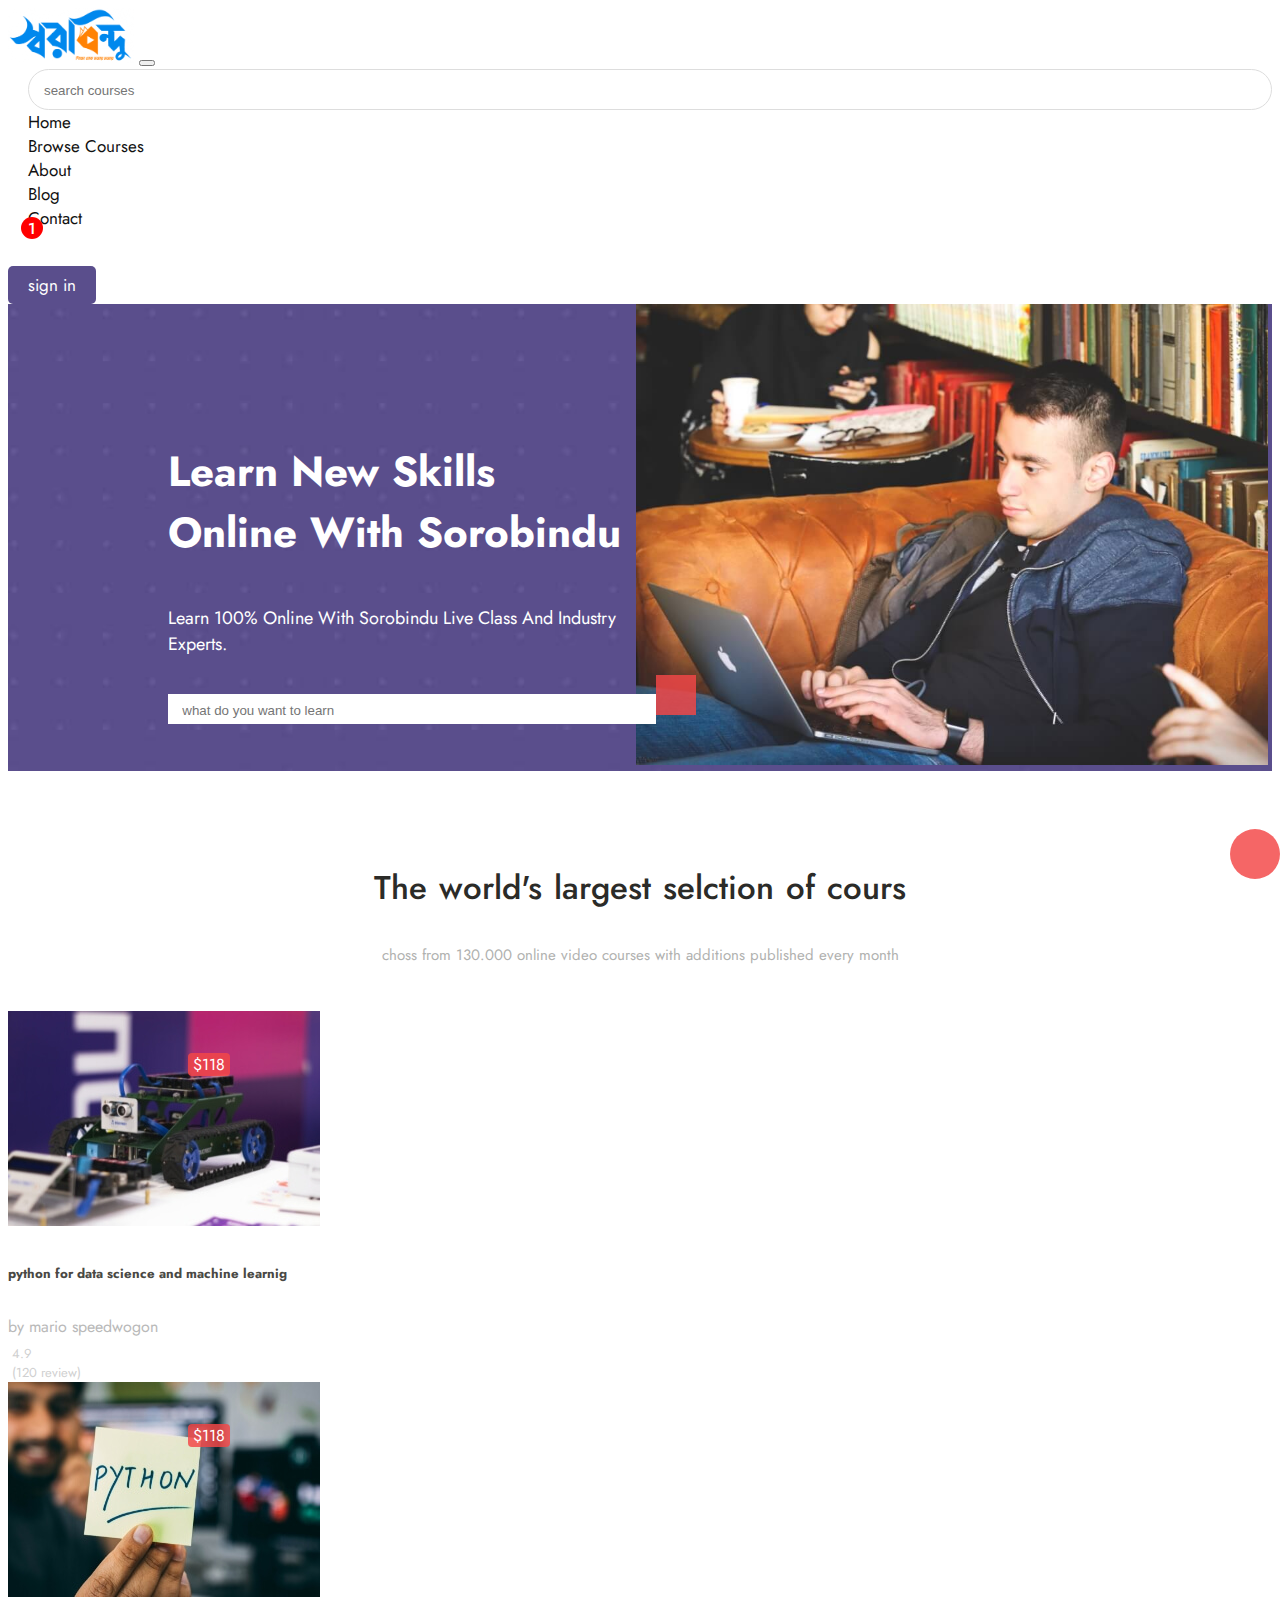
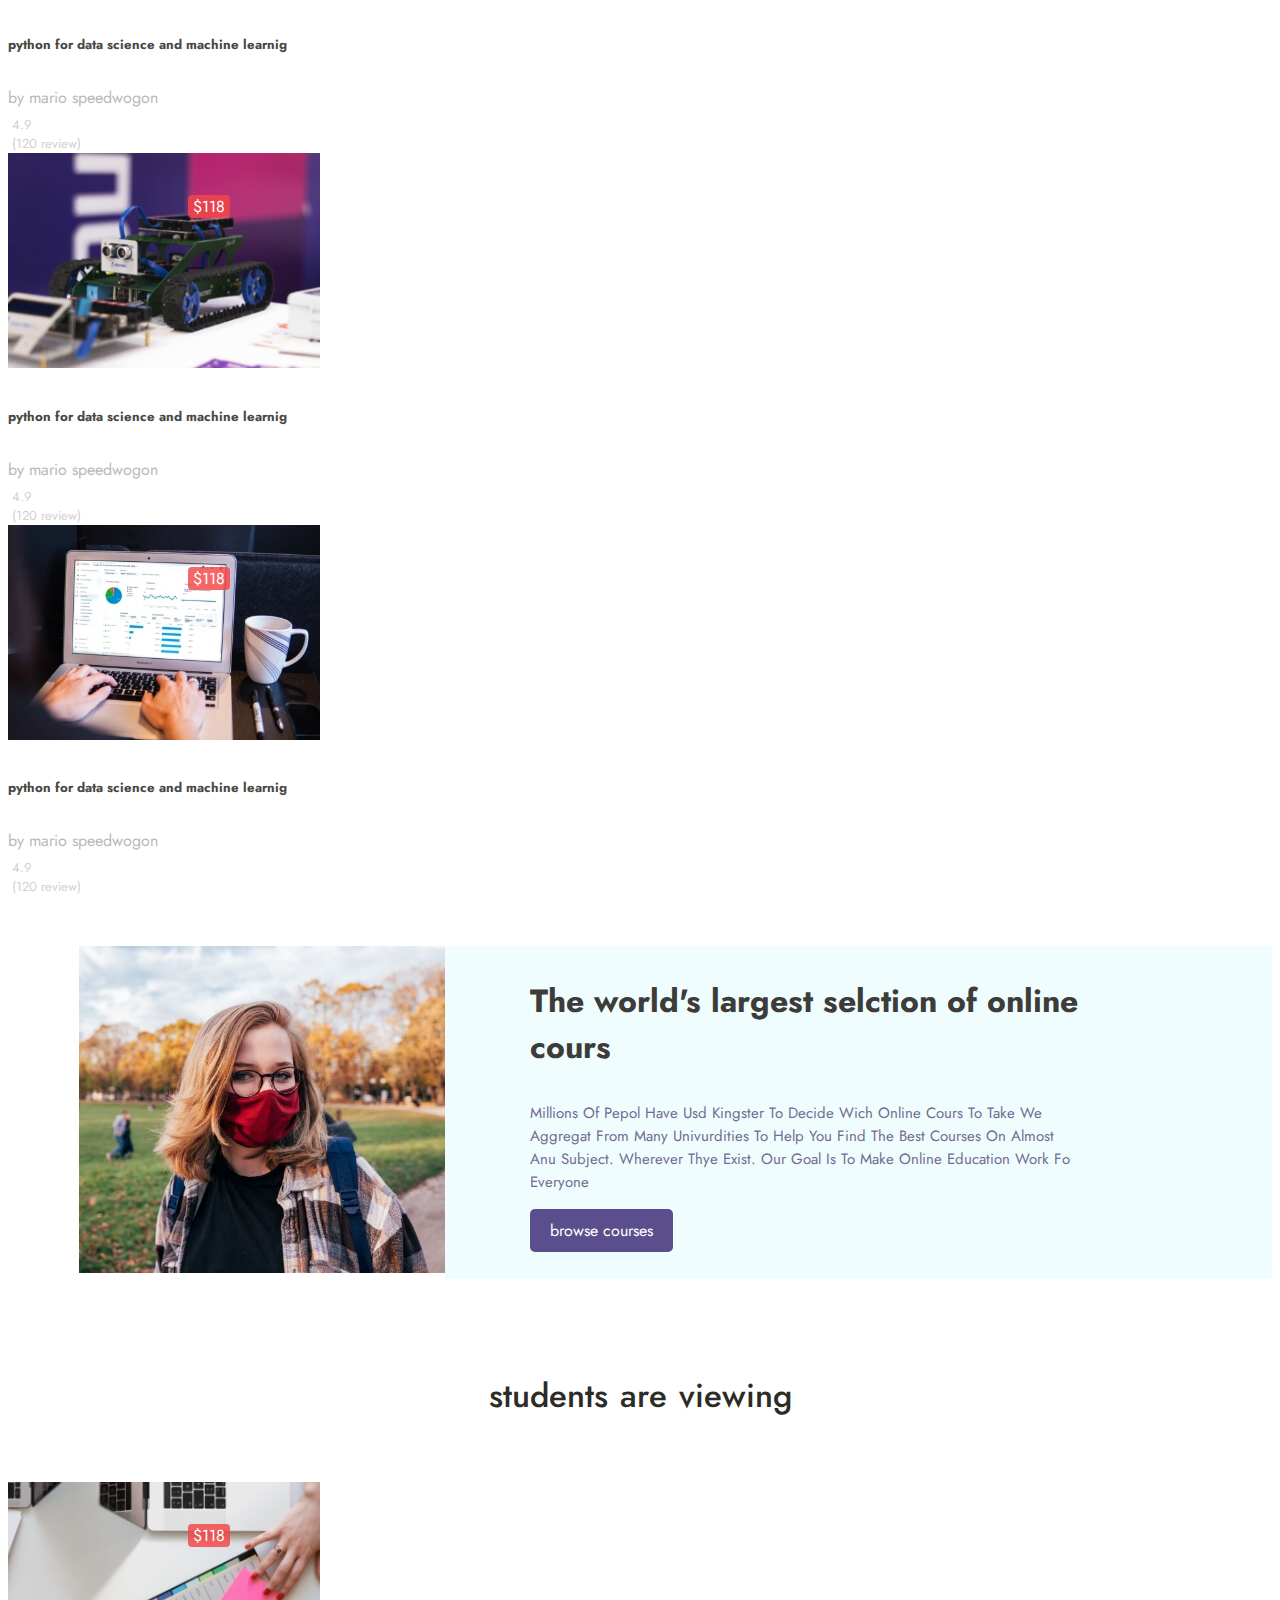
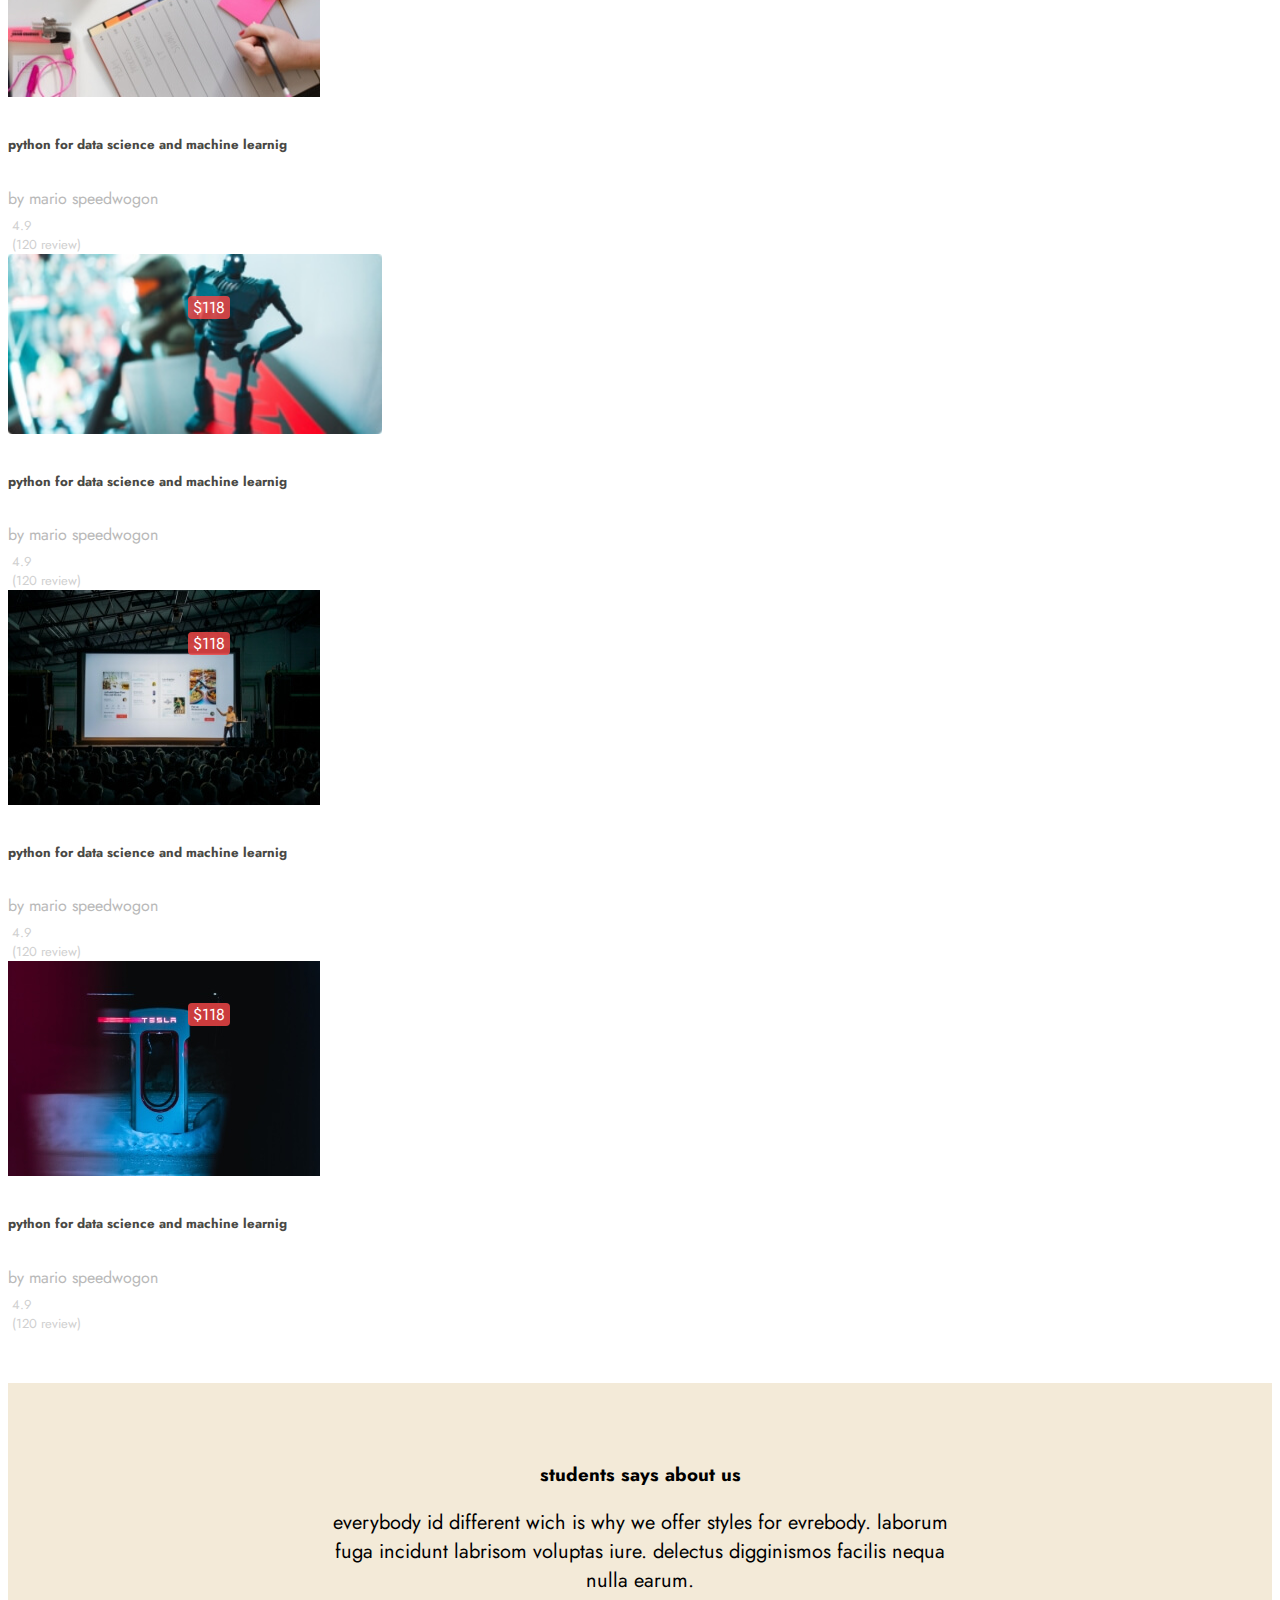
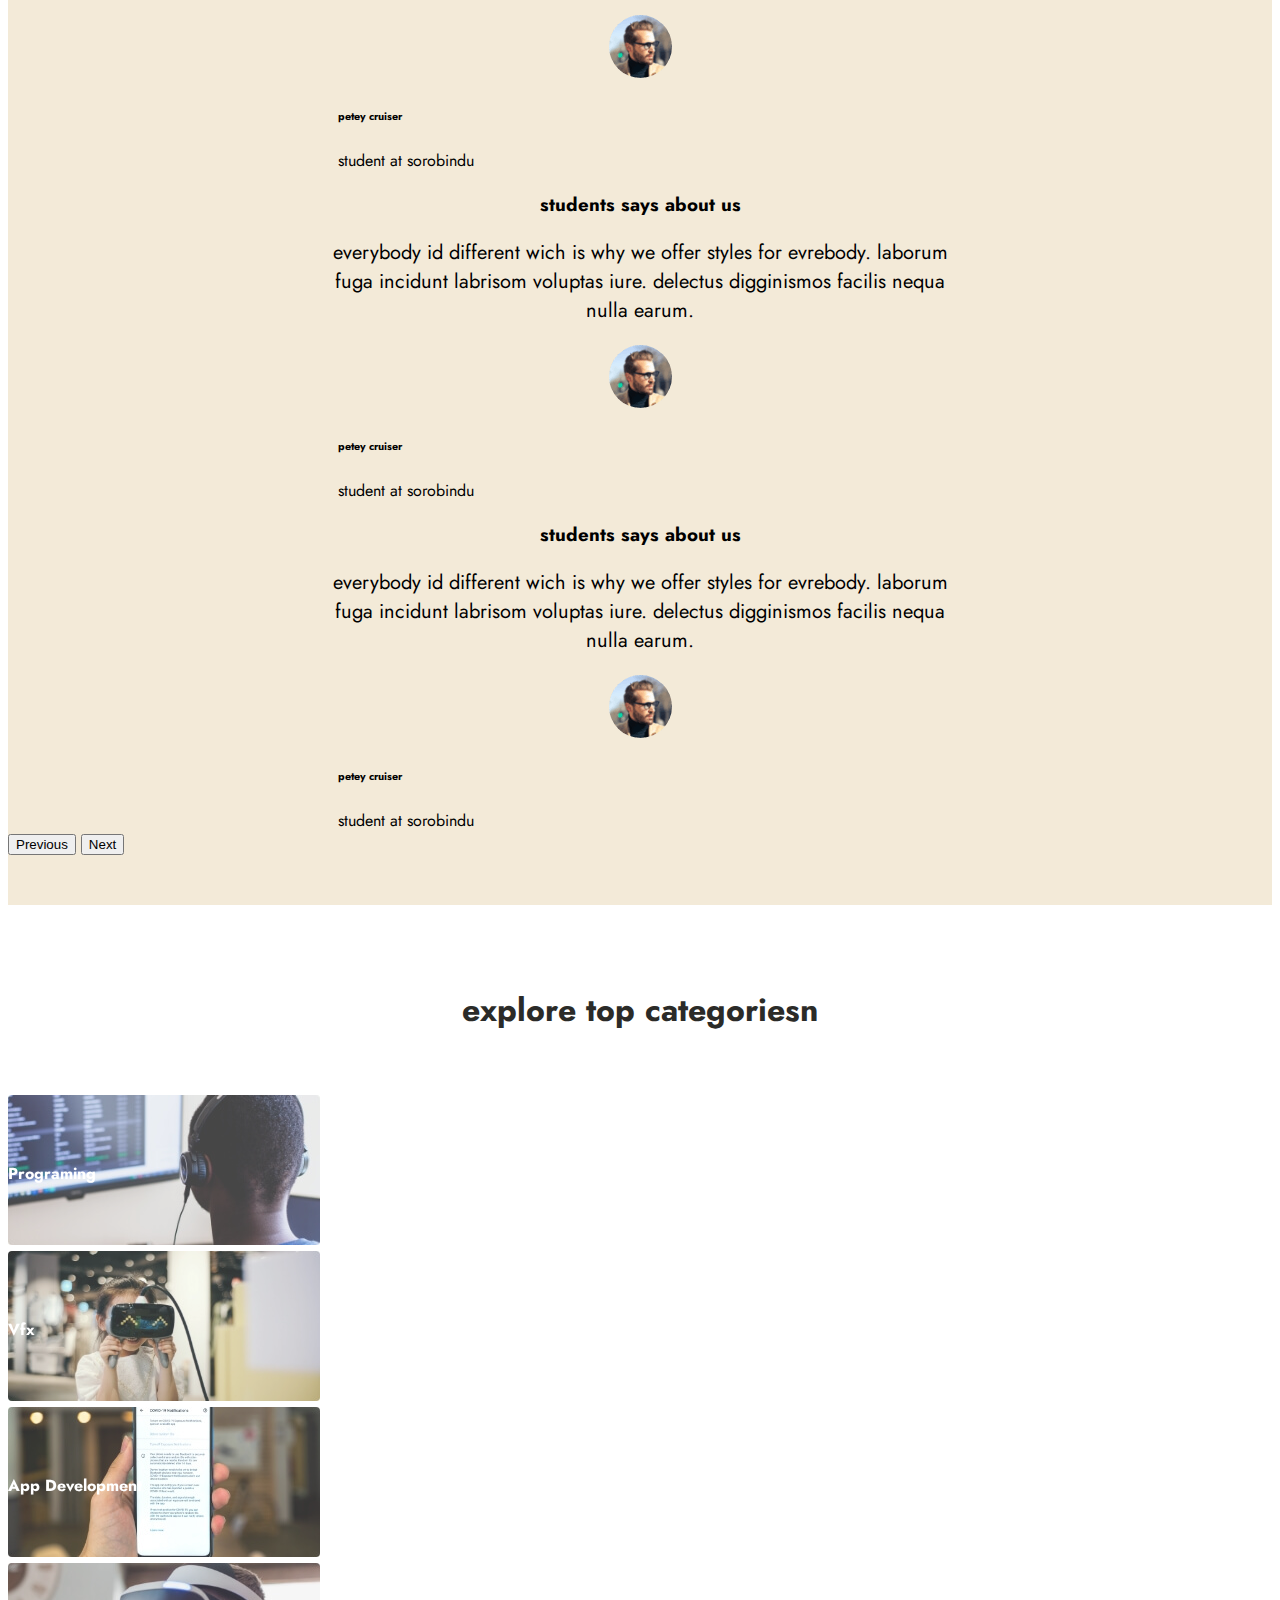
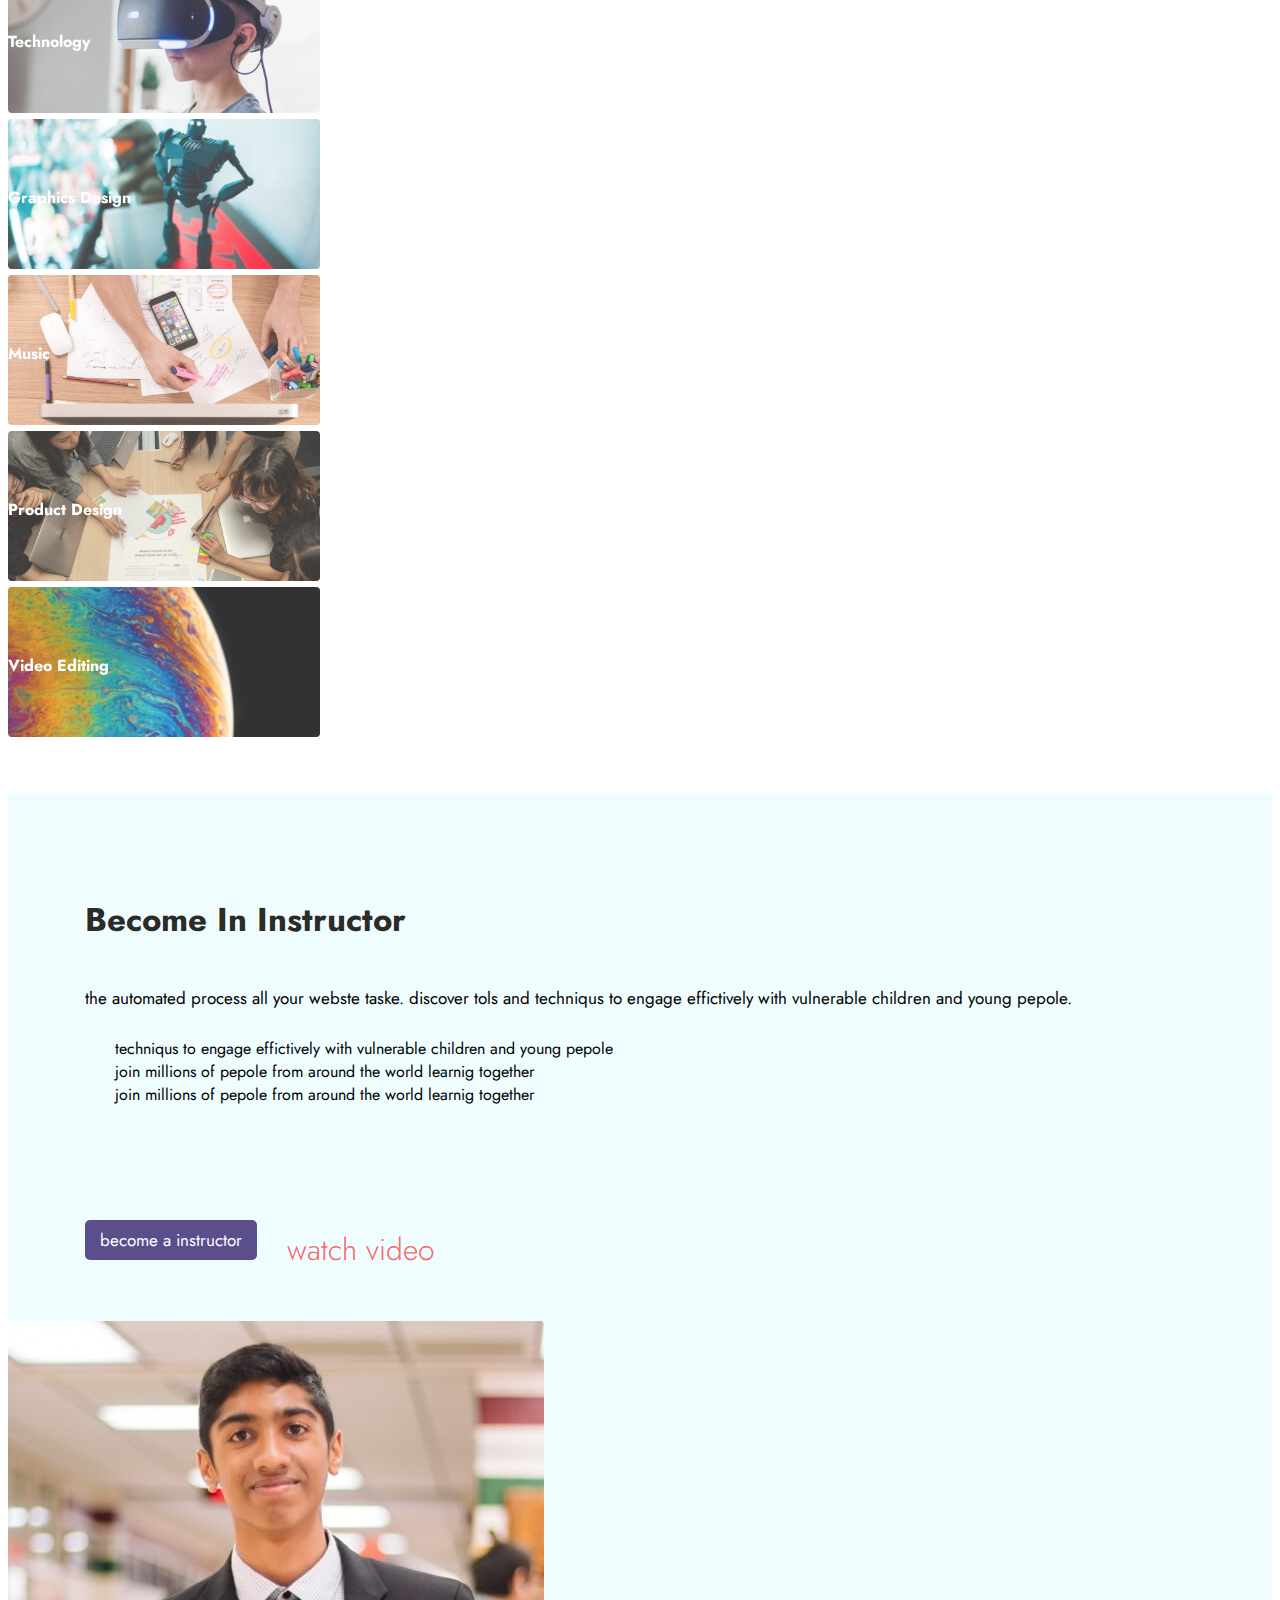
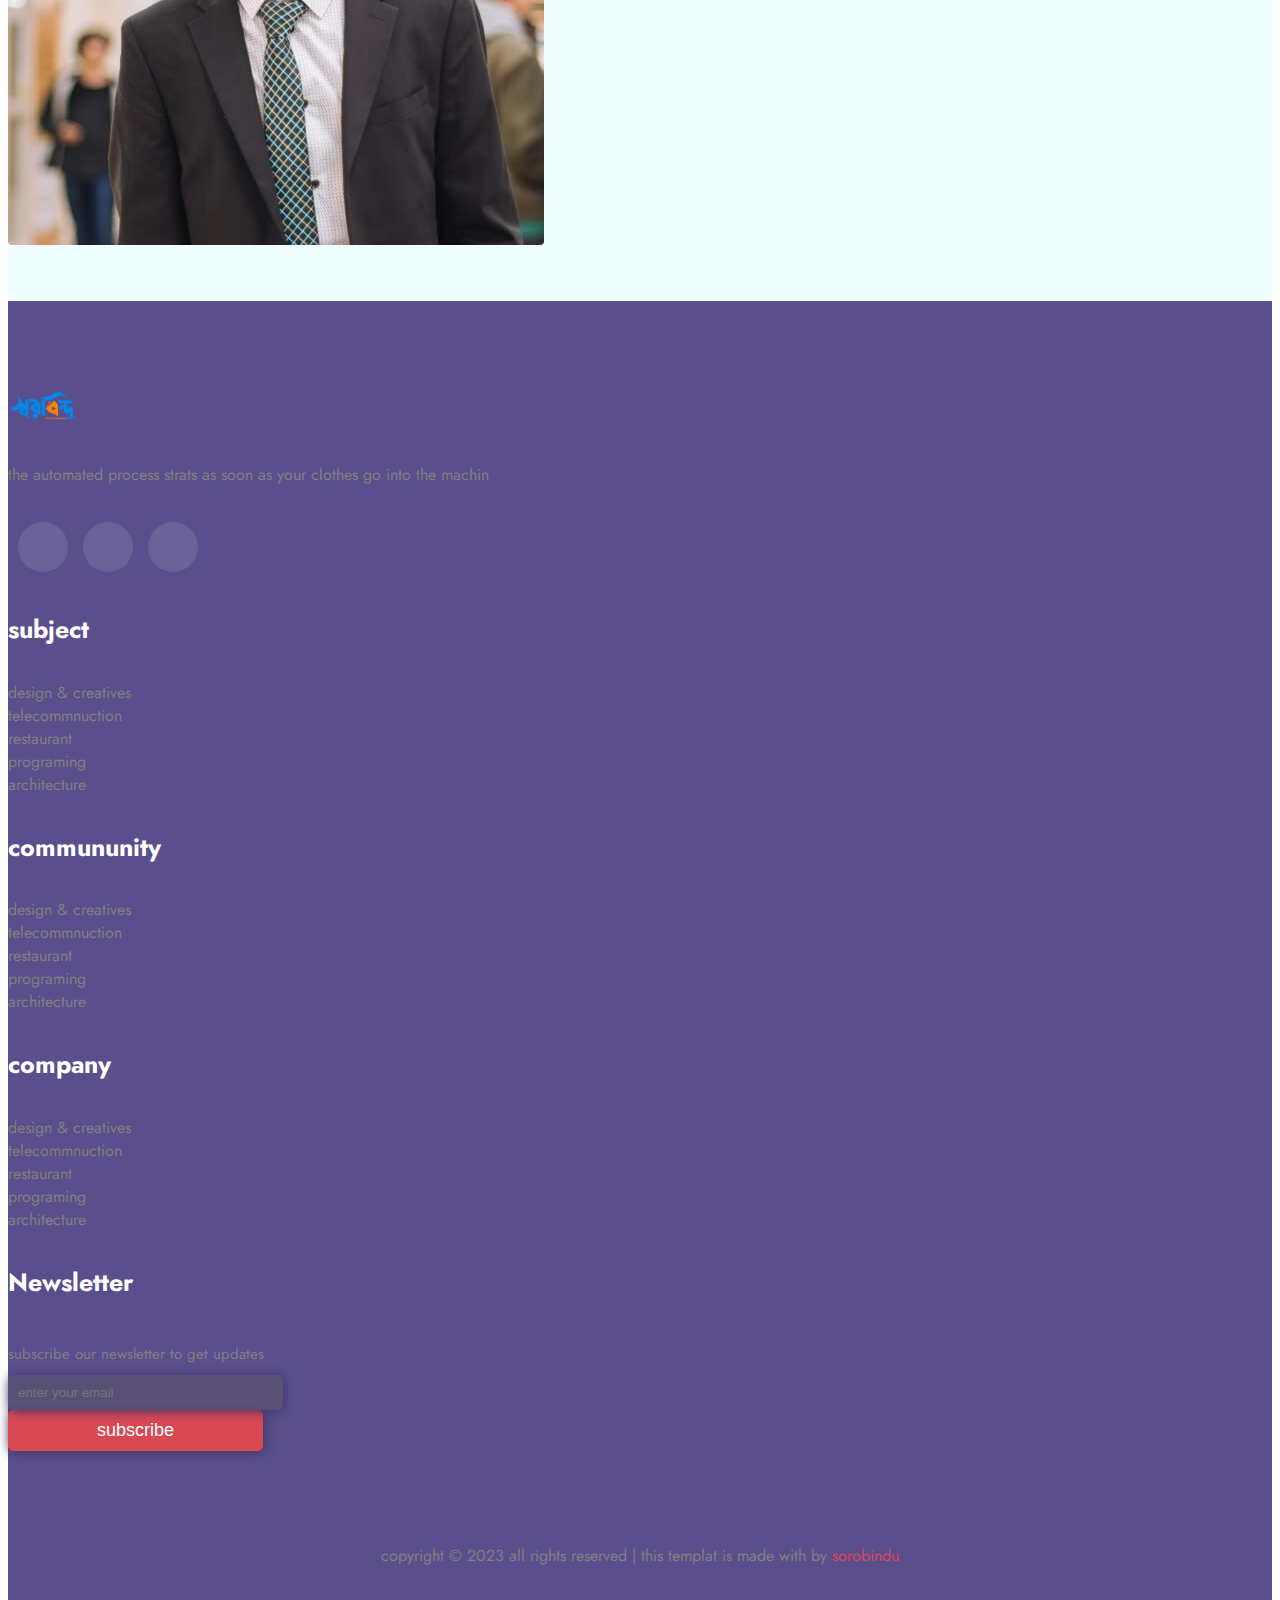
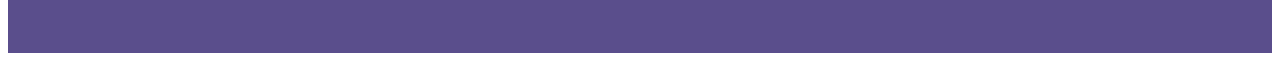
<file: index.html>
<!doctype html>
<html lang="en">
  <head>

    <meta charset="utf-8">
    <meta name="viewport" content="width=device-width, initial-scale=1">
    <title>Bootstrap demo</title>
    <link href="https://cdn.jsdelivr.net/npm/bootstrap@5.2.3/dist/css/bootstrap.min.css" rel="stylesheet" integrity="sha384-rbsA2VBKQhggwzxH7pPCaAqO46MgnOM80zW1RWuH61DGLwZJEdK2Kadq2F9CUG65" crossorigin="anonymous">
    <!-- font//////// -->
    <link href="https://fonts.googleapis.com/css2?family=Jost:ital,wght@0,100;0,200;0,300;0,400;0,500;0,600;0,700;0,800;0,900;1,100;1,200;1,300;1,400;1,500;1,600;1,700;1,800;1,900&display=swap" rel="stylesheet"> 
    <!-- font awesome -->
    <link rel="stylesheet" href="https://cdnjs.cloudflare.com/ajax/libs/font-awesome/6.2.1/css/all.min.css" integrity="sha512-MV7K8+y+gLIBoVD59lQIYicR65iaqukzvf/nwasF0nqhPay5w/9lJmVM2hMDcnK1OnMGCdVK+iQrJ7lzPJQd1w==" crossorigin="anonymous" referrerpolicy="no-referrer" />
    
    <link href="https://cdn.lineicons.com/4.0/lineicons.css" rel="stylesheet">

    <link rel="stylesheet" href="https://cdnjs.cloudflare.com/ajax/libs/font-awesome/5.7.2/css/all.min.css" integrity="sha512-3M00D/rn8n+2ZVXBO9Hib0GKNpkm8MSUU/e2VNthDyBYxKWG+BftNYYcuEjXlyrSO637tidzMBXfE7sQm0INUg==" crossorigin="anonymous" referrerpolicy="no-referrer" />

    <link rel="stylesheet" href="./style.css">
    <link rel="stylesheet" href="./rensponsinb.css">
  </head>
  <body>
     
       <!-- ////// header section/////// -->
       <section class="sticky-top shadow-lg" style="background-color: #fff;">
         <div class="container">

            <nav class="navbar navbar-expand-lg ">
                <div class="container">
                    <a class="" href="#"></a>
                            <img src="./allimage/hero/Sorobindu-logo-1.webp" alt="" width="10%">
        
                      </a>
                    
                  <button class="navbar-toggler" type="button" data-bs-toggle="collapse" data-bs-target="#navbarSupportedContent" aria-controls="navbarSupportedContent" aria-expanded="false" aria-label="Toggle navigation">
                    <span class="navbar-toggler-icon"></span>
                  </button>

             <div class="collapse navbar-collapse"             id="navbarSupportedContent"> 
                    <form class="d-flex" role="search">

                        <div class="input-group">
                           
                            <input type="text" placeholder="search courses" class="border-none">
                           <span><i class="fa-sharp fa-solid fa-magnifying-glass"></i></span>  
                        </div>
                    </form>   

                    <div class="menu m-auto">
                        <ul class="navbar-nav">
                            <li><a href="index.html">home</a></li>
                            <li><a href="#">browse courses</a></li>
                            <li><a href="about.html">about</a></li>

                            <li><a href="#">blog</a>
                              <ul class="sub-menu">
                                <li><a href="#">blog</a></li>
                                <li><a href="#">blog detailse</a></li>
                                <li><a href="#">blog detailse</a></li>
                              </ul>
                            </li>

                            <li><a href="contact.html">contact</a></li>
                        </ul>
                        
                    </div>
                    <div class="menu-icon">
                        <i class="fa-sharp fa-solid fa-cart-shopping"></i>
                        <span>1</span>
                    </div>
                    <div class="sign-in">
                        <a href="#" class="sign"> sign in</a>
                   </div>
                    
              </div>
                          
                    

                  </div>
                </nav>
                </div>
            
         </div>
       </section>
<!-- banner section -->

  <section class="banner">
         
       <div class="banner-content">
        <div class="banner-content-left">
                <h3>learn new skills online with sorobindu</h3>
                <p class=" my-3">learn 100% online with sorobindu live class and industry experts.</p>
                <form action="#">
                 <div class="banner-input mt-4">
                     <input type="text" placeholder="what do you want to learn">
                     <span><i class="fa-sharp fa-solid fa-magnifying-glass"></i></span>  
                    </div>            
                </form>
             </div>

             <div class="banner-content-right">
                <img src="./allimage/hero/h1_hero1.jpg" alt="">
            </div>
       </div>
  </section>
<!-- courses section/////////// -->
<section style="padding-bottom: 50px;">
     <div class="container">
        <div class="courses-tital">
            <h3>The world's largest selction of cours</h3>
            <p>choss from 130.000 online video courses with additions published every month</p>
        </div>
        <div class="row">
                 
            <div class="col-md-3">
                <div class="courses-content">
                    <div class="coureses-img">
                        <img src="./allimage/hero/courses2.jpg" alt="">
                    </div>
                    <h5>python for data science and machine learnig </h5>
                    <span>by mario speedwogon</span>
                    <ul class="d-flex">
                        <li><i class="fa-sharp fa-solid fa-star"></i></li>
                        <li><i class="fa-sharp fa-solid fa-star"></i></li>
                        <li><i class="fa-sharp fa-solid fa-star"></i></li>
                        <li><i class="fa-sharp fa-solid fa-star"></i></li>
                        <li><i class="fa-sharp fa-solid fa-star"></i></li>
                        <li>4.9</li>
                        <li>(120 review)</li>
                    </ul>
                    <span class="dolar">$118</span>
                 </div>
            </div>
            <div class="col-md-3">
                <div class="courses-content">
                    <div class="coureses-img">
                        <img src="./allimage/hero/courses1.jpg" alt="">
                    </div>
                    <h5>python for data science and machine learnig </h5>
                    <span>by mario speedwogon</span>
                    <ul class="d-flex">
                        <li><i class="fa-sharp fa-solid fa-star"></i></li>
                        <li><i class="fa-sharp fa-solid fa-star"></i></li>
                        <li><i class="fa-sharp fa-solid fa-star"></i></li>
                        <li><i class="fa-sharp fa-solid fa-star"></i></li>
                        <li><i class="fa-sharp fa-solid fa-star"></i></li>
                        <li>4.9</li>
                        <li>(120 review)</li>
                    </ul>
                    <span class="dolar">$118</span>
                 </div>
            </div>
            <div class="col-md-3">
                <div class="courses-content">
                    <div class="coureses-img">
                        <img src="./allimage/hero/courses2.jpg" alt="">
                    </div>
                    <h5>python for data science and machine learnig </h5>
                    <span>by mario speedwogon</span>
                    <ul class="d-flex">
                        <li><i class="fa-sharp fa-solid fa-star"></i></li>
                        <li><i class="fa-sharp fa-solid fa-star"></i></li>
                        <li><i class="fa-sharp fa-solid fa-star"></i></li>
                        <li><i class="fa-sharp fa-solid fa-star"></i></li>
                        <li><i class="fa-sharp fa-solid fa-star"></i></li>
                        <li>4.9</li>
                        <li>(120 review)</li>
                    </ul>
                    <span class="dolar">$118</span>
                 </div>
            </div>
            <div class="col-md-3">
             
                <div class="courses-content">
                    <div class="coureses-img">
                        <img src="./allimage/hero/courses3.jpg" alt="">
                    </div>
                    <h5>python for data science and machine learnig </h5>
                    <span>by mario speedwogon</span>
                    <ul class="d-flex">
                        <li><i class="fa-sharp fa-solid fa-star"></i></li>
                        <li><i class="fa-sharp fa-solid fa-star"></i></li>
                        <li><i class="fa-sharp fa-solid fa-star"></i></li>
                        <li><i class="fa-sharp fa-solid fa-star"></i></li>
                        <li><i class="fa-sharp fa-solid fa-star"></i></li>
                        <li>4.9</li>
                        <li>(120 review)</li>
                    </ul>
                    <span class="dolar">$118</span>
                 </div>
                 
           </div>
            </div>
       
     </div>
</section>
<!-- online courses -->
<section class="exta-bg">
           <div class="online-content">
             
            <div class="online-courses-img">
                <img src="./allimage/hero/about1.jpg" alt="">
            </div>
    
            <div class="online-courses-content d-flex align-items-center">
             <div class="main-content">
                <h3>The world's largest selction of online cours</h3>
                <p>millions of pepol have usd kingster to decide wich online cours to take we aggregat from many univurdities to help you find the best courses on almost anu subject. wherever thye exist. our goal is to make online education work fo everyone</p>
                <a href="#" class="mt-4"> browse courses</a>
             </div>
            </div>
           </div>
    
</section>

<!-- students view -->

<section style="padding-bottom: 50px;">
    <div class="container">
       <div class="courses-tital">
           <h3>students are viewing</h3>
           
       </div>
       <div class="row">
                
           <div class="col-md-3">
               <div class="courses-content">
                   <div class="coureses-img">
                       <img src="./allimage/hero/courses5.jpg" alt="">
                   </div>
                   <h5>python for data science and machine learnig </h5>
                   <span>by mario speedwogon</span>
                   <ul class="d-flex">
                       <li><i class="fa-sharp fa-solid fa-star"></i></li>
                       <li><i class="fa-sharp fa-solid fa-star"></i></li>
                       <li><i class="fa-sharp fa-solid fa-star"></i></li>
                       <li><i class="fa-sharp fa-solid fa-star"></i></li>
                       <li><i class="fa-sharp fa-solid fa-star"></i></li>
                       <li>4.9</li>
                       <li>(120 review)</li>
                   </ul>
                   <span class="dolar">$118</span>
                </div>
           </div>
           <div class="col-md-3">
               <div class="courses-content">
                   <div class="coureses-img students-view">
                       <img src="./allimage/hero/categories5.jpg" alt="">
                   </div>
                   <h5>python for data science and machine learnig </h5>
                   <span>by mario speedwogon</span>
                   <ul class="d-flex">
                       <li><i class="fa-sharp fa-solid fa-star"></i></li>
                       <li><i class="fa-sharp fa-solid fa-star"></i></li>
                       <li><i class="fa-sharp fa-solid fa-star"></i></li>
                       <li><i class="fa-sharp fa-solid fa-star"></i></li>
                       <li><i class="fa-sharp fa-solid fa-star"></i></li>
                       <li>4.9</li>
                       <li>(120 review)</li>
                   </ul>
                   <span class="dolar">$118</span>
                </div>
           </div>
           <div class="col-md-3">
               <div class="courses-content">
                   <div class="coureses-img">
                       <img src="./allimage/hero/courses7.jpg" alt="">
                   </div>
                   <h5>python for data science and machine learnig </h5>
                   <span>by mario speedwogon</span>
                   <ul class="d-flex">
                       <li><i class="fa-sharp fa-solid fa-star"></i></li>
                       <li><i class="fa-sharp fa-solid fa-star"></i></li>
                       <li><i class="fa-sharp fa-solid fa-star"></i></li>
                       <li><i class="fa-sharp fa-solid fa-star"></i></li>
                       <li><i class="fa-sharp fa-solid fa-star"></i></li>
                       <li>4.9</li>
                       <li>(120 review)</li>
                   </ul>
                   <span class="dolar">$118</span>
                </div>
           </div>
           <div class="col-md-3">
            
               <div class="courses-content">
                   <div class="coureses-img">
                       <img src="./allimage/hero/courses8.jpg" alt="">
                   </div>
                   <h5>python for data science and machine learnig </h5>
                   <span>by mario speedwogon</span>
                   <ul class="d-flex">
                       <li><i class="fa-sharp fa-solid fa-star"></i></li>
                       <li><i class="fa-sharp fa-solid fa-star"></i></li>
                       <li><i class="fa-sharp fa-solid fa-star"></i></li>
                       <li><i class="fa-sharp fa-solid fa-star"></i></li>
                       <li><i class="fa-sharp fa-solid fa-star"></i></li>
                       <li>4.9</li>
                       <li>(120 review)</li>
                   </ul>
                   <span class="dolar">$118</span>
                </div>
                
          </div>
           </div>
      
    </div>
</section>
 <!-- testimunial -->

 <section style="background-color: #f3ead8; padding: 60px 0px 50px 0px;">
    <div class="container">
        <div class="row">
            <div class="col-lg-12">
                <div id="carouselExampleControls" class="carousel slide">
                    <div class="carousel-inner">
                      <div class="carousel-item active">
                        <div class="testmunial-content">
                            <h3>students says about us</h3>
                            <p>everybody id different wich is why we offer styles for evrebody. laborum fuga incidunt labrisom voluptas iure. delectus digginismos facilis nequa nulla earum.</p>
                            <div class="tastimunial-student d-flex justify-content-center">
                                <div class="tastimunial-img ms-">
                                    <img src="./allimage/hero/founder-img.png" alt="">
                                </div>
                                <div class="tastimunial-student-content">
                                    <h6>petey cruiser</h6>
                                    <span>student at sorobindu</span>
                                </div>
                                
                            </div>
                        </div>
                      </div>
                      <div class="carousel-item">
                        <div class="testmunial-content">
                            <h3>students says about us</h3>
                            <p>everybody id different wich is why we offer styles for evrebody. laborum fuga incidunt labrisom voluptas iure. delectus digginismos facilis nequa nulla earum.</p>
                            <div class="tastimunial-student d-flex justify-content-center">
                                <div class="tastimunial-img ms-">
                                    <img src="./allimage/hero/founder-img.png" alt="">
                                </div>
                                <div class="tastimunial-student-content">
                                    <h6>petey cruiser</h6>
                                    <span>student at sorobindu</span>
                                </div>
                                
                            </div>
                        </div>
                      </div>
                      <div class="carousel-item">
                        <div class="testmunial-content">
                            <h3>students says about us</h3>
                            <p>everybody id different wich is why we offer styles for evrebody. laborum fuga incidunt labrisom voluptas iure. delectus digginismos facilis nequa nulla earum.</p>
                            <div class="tastimunial-student d-flex justify-content-center">
                                <div class="tastimunial-img ms-">
                                    <img src="./allimage/hero/founder-img.png" alt="">
                                </div>
                                <div class="tastimunial-student-content">
                                    <h6>petey cruiser</h6>
                                    <span>student at sorobindu</span>
                                </div>
                                
                            </div>
                        </div>
                      </div>
                    </div>

                    <button class="carousel-control-prev" type="button" data-bs-target="#carouselExampleControls" data-bs-slide="prev">
                      <span class="carousel-control-prev-icon" aria-hidden="true"></span>
                      <span class="visually-hidden">Previous</span>
                    </button>
                    <button class="carousel-control-next" type="button" data-bs-target="#carouselExampleControls" data-bs-slide="next">
                      <span class="carousel-control-next-icon" aria-hidden="true"></span>
                      <span class="visually-hidden">Next</span>
                    </button>

                  </div>
            </div>
        </div>
    </div>
 </section>
 <!-- programing -->

    <section style="padding-bottom: 50px;">
        <div class="container">
            <div class="tital-programing">
                 <h3>explore top categoriesn</h3>
            </div>
            <div class="row gy-4">
                <div class="col-lg-3">
                    <div class="programing">
                        <div class="programing-img">
                            <img src="./allimage/hero/categories1.jpg" alt="">
                        </div>
                        <div class="programing-content text-center">
                            <h4>programing</h4>
                            <a href="#">view corses</a>
                        </div>
                         
                    </div>
                </div>
                <div class="col-lg-3">
                    <div class="programing ">
                        <div class="programing-img">
                            <img src="./allimage/hero/categories2.jpg" alt="">
                        </div>
                        <div class="programing-content text-center">
                            <h4>vfx</h4>
                            <a href="#">view corses</a>
                        </div>
                         
                    </div>
                </div>

                <div class="col-lg-3">
                    <div class="programing">
                        <div class="programing-img">
                            <img src="./allimage/hero/categories3.jpg" alt="">
                        </div>
                        <div class="programing-content text-center">
                            <h4>app development</h4>
                            <a href="#">view corses</a>
                        </div>
                         
                    </div>
                </div>
                <div class="col-lg-3">
                    <div class="programing">
                        <div class="programing-img">
                            <img src="./allimage/hero/categories4.jpg" alt="">
                        </div>
                        <div class="programing-content text-center">
                            <h4>technology</h4>
                            <a href="#">view corses</a>
                        </div>
                         
                    </div>
                </div>
                <div class="col-lg-3">
                    <div class="programing">
                        <div class="programing-img">
                            <img src="./allimage/hero/categories5.jpg" alt="">
                        </div>
                        <div class="programing-content text-center">
                            <h4>graphics design</h4>
                            <a href="#">view corses</a>
                        </div>
                         
                    </div>
                </div>
                <div class="col-lg-3">
                    <div class="programing">
                        <div class="programing-img">
                            <img src="./allimage/hero/categories6.jpg" alt="">
                        </div>
                        <div class="programing-content text-center">
                            <h4>music</h4>
                            <a href="#">view corses</a>
                        </div>
                         
                    </div>
                </div>

                <div class="col-lg-3">
                    <div class="programing">
                        <div class="programing-img">
                            <img src="./allimage/hero/categories7.jpg" alt="">
                        </div>
                        <div class="programing-content text-center">
                            <h4>product design</h4>
                            <a href="#">view corses</a>
                        </div>
                    </div>
                </div>

                <div class="col-lg-3">
                    <div class="programing">
                        <div class="programing-img">
                            <img src="./allimage/hero/categories8.jpg" alt="">
                        </div>
                        <div class="programing-content text-center">
                            <h4>video editing</h4>
                            <a href="#">view corses</a>
                        </div>  
                    </div>
                </div>
            </div>
        </div>
    </section>

    <!-- animation -->
    <section>
        <div class="button">
            <div class="animaton-btn">
                <span>
                    <a href="#"> <i class="lni lni-angle-double-up"></i></a>
                </span>
            </div>
        </div>
    </section>

    <!-- instructor section -->
       
    <section style="background-color: #effdff; padding: 50px 0px 50px 0px;">
        <div class="container">
            <div class="row">
                <div class="col-lg-6">
                    <div class="instructor-content">
                        <h3>become in instructor</h3>
                        <p>the automated process all your webste taske. discover tols and techniqus to engage effictively with vulnerable children and young pepole.</p>
                      <ul>
                        <li class="mt-4"> techniqus to engage effictively with vulnerable children and young pepole</li>
                        <li class="mt-4">  join millions of pepole from around the world learnig together</li>
                        <li class="mt-4">  join millions of pepole from around the world learnig together</li>
                      </ul>
                      <div class="instructor-button d-flex ">
                        <a href="#">become a instructor </a>
                        <span class=""><i class="fa-solid fa-play"></i>
                         <h5>watch video</h5>
                     </span>
                        
                      </div>
                      
                    </div>
                </div>
                <div class="col-lg-6">
                    <div class="instructor-img">
                        <img src="./allimage/hero/about2.jpg" alt="">
                    </div>
                </div>
            </div>
        </div>
    </section>

    <!-- footer section -->
    <section style="background-color: #5a4e8c; padding: 90px 0px 70px 0px;">
        <div class="container">
            <div class="row">
                <div class="col-md-3 mt-3">
                    <div class="footer-logo">
                        <img src="./allimage/hero/Sorobindu-logo-1.webp" alt="">
                        <p>the automated process strats as soon as your clothes go into the machin</p>
                        <ul>
                            <li><a href="#"><i class="fa-brands fa-twitter"></i></a></li>
                            <li><a href="#"><i class="fa-brands fa-facebook-f"></i></a></li>
                            <li><a href="#"><i class="fa-brands fa-pinterest"></i></a></li>
                        </ul>
                    </div>
                </div>
                <div class="col-md-2">
                    <div class="footer-menu">
                        <h4>subject</h4>
                        <ul>
                            <li class="mt-3">design & creatives</li>
                            <li class="mt-3">telecommnuction</li>
                            <li class="mt-3">restaurant</li>
                            <li class="mt-3">programing</li>
                            <li class="mt-3">architecture</li>
                        </ul>
                    </div>
                </div>
                <div class="col-md-2">
                    <div class="footer-menu">
                        <h4>commununity</h4>
                        <ul>
                            <li class="mt-3">design & creatives</li>
                            <li class="mt-3">telecommnuction</li>
                            <li class="mt-3">restaurant</li>
                            <li class="mt-3">programing</li>
                            <li class="mt-3">architecture</li>
                        </ul>
                    </div>
               
                </div>
                <div class="col-md-2">
                    <div class="footer-menu">
                        <h4>company</h4>
                        <ul>
                            <li class="mt-3">design & creatives</li>
                            <li class="mt-3">telecommnuction</li>
                            <li class="mt-3">restaurant</li>
                            <li class="mt-3">programing</li>
                            <li class="mt-3">architecture</li>
                        </ul>
                    </div>
                </div>
                <div class="col-md-3">
                    <div class="newsletter">
                        <h4>newsletter</h4>
                        <span>subscribe our newsletter to get updates</span>
                        <form action="#">
                            <div class="input">
                                <input class="email my-3" type="email" placeholder="enter your email">
                                <input class="submit" type="submit" value="subscribe">
                            </div>
                        </form>
                    </div>
                </div>
            </div>
            <div class="copy">
                <p>copyright &copy; 2023 all rights reserved | this templat is made with <span><i class="fa-solid fa-heart"></i></span> by <span>sorobindu</span></p>

            </div>
        </div>
    </section>
    <script src="https://cdn.jsdelivr.net/npm/bootstrap@5.2.3/dist/js/bootstrap.bundle.min.js" integrity="sha384-kenU1KFdBIe4zVF0s0G1M5b4hcpxyD9F7jL+jjXkk+Q2h455rYXK/7HAuoJl+0I4" crossorigin="anonymous"></script>
  </body>
</html>
</file>
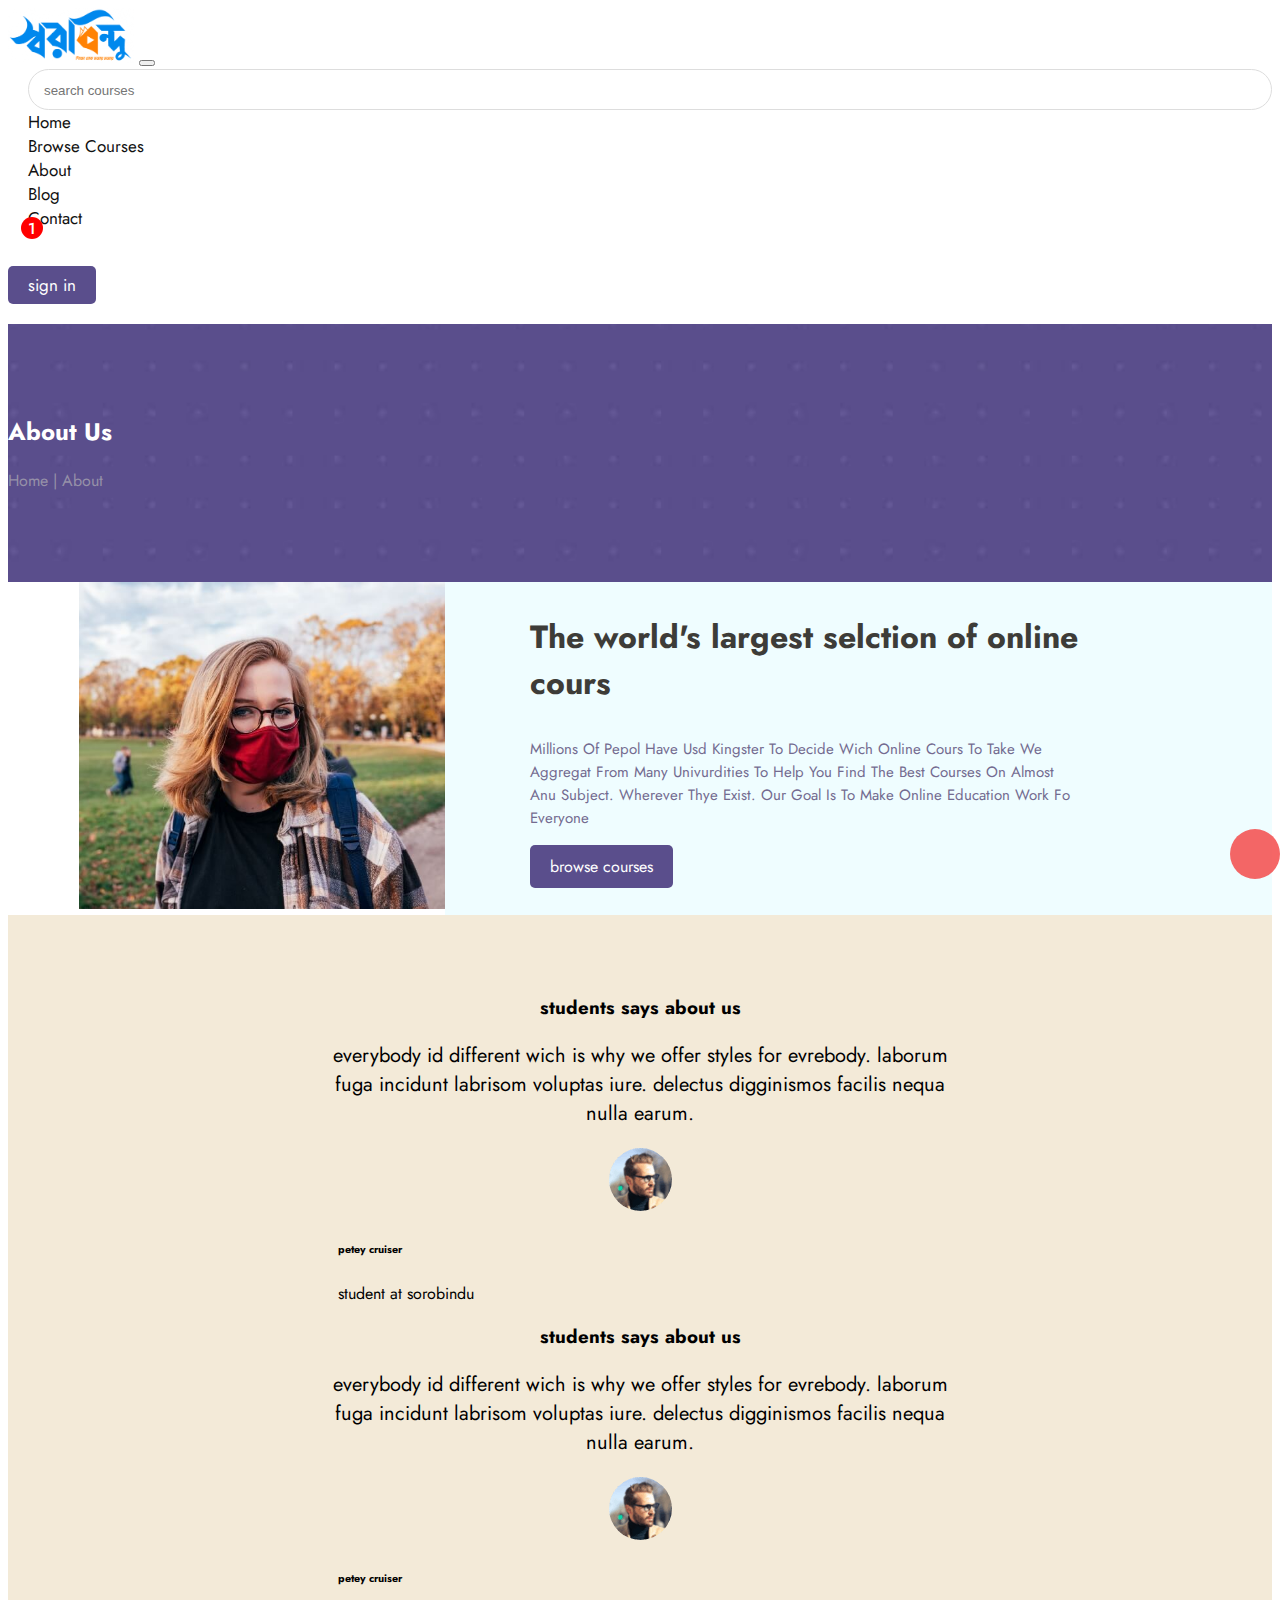
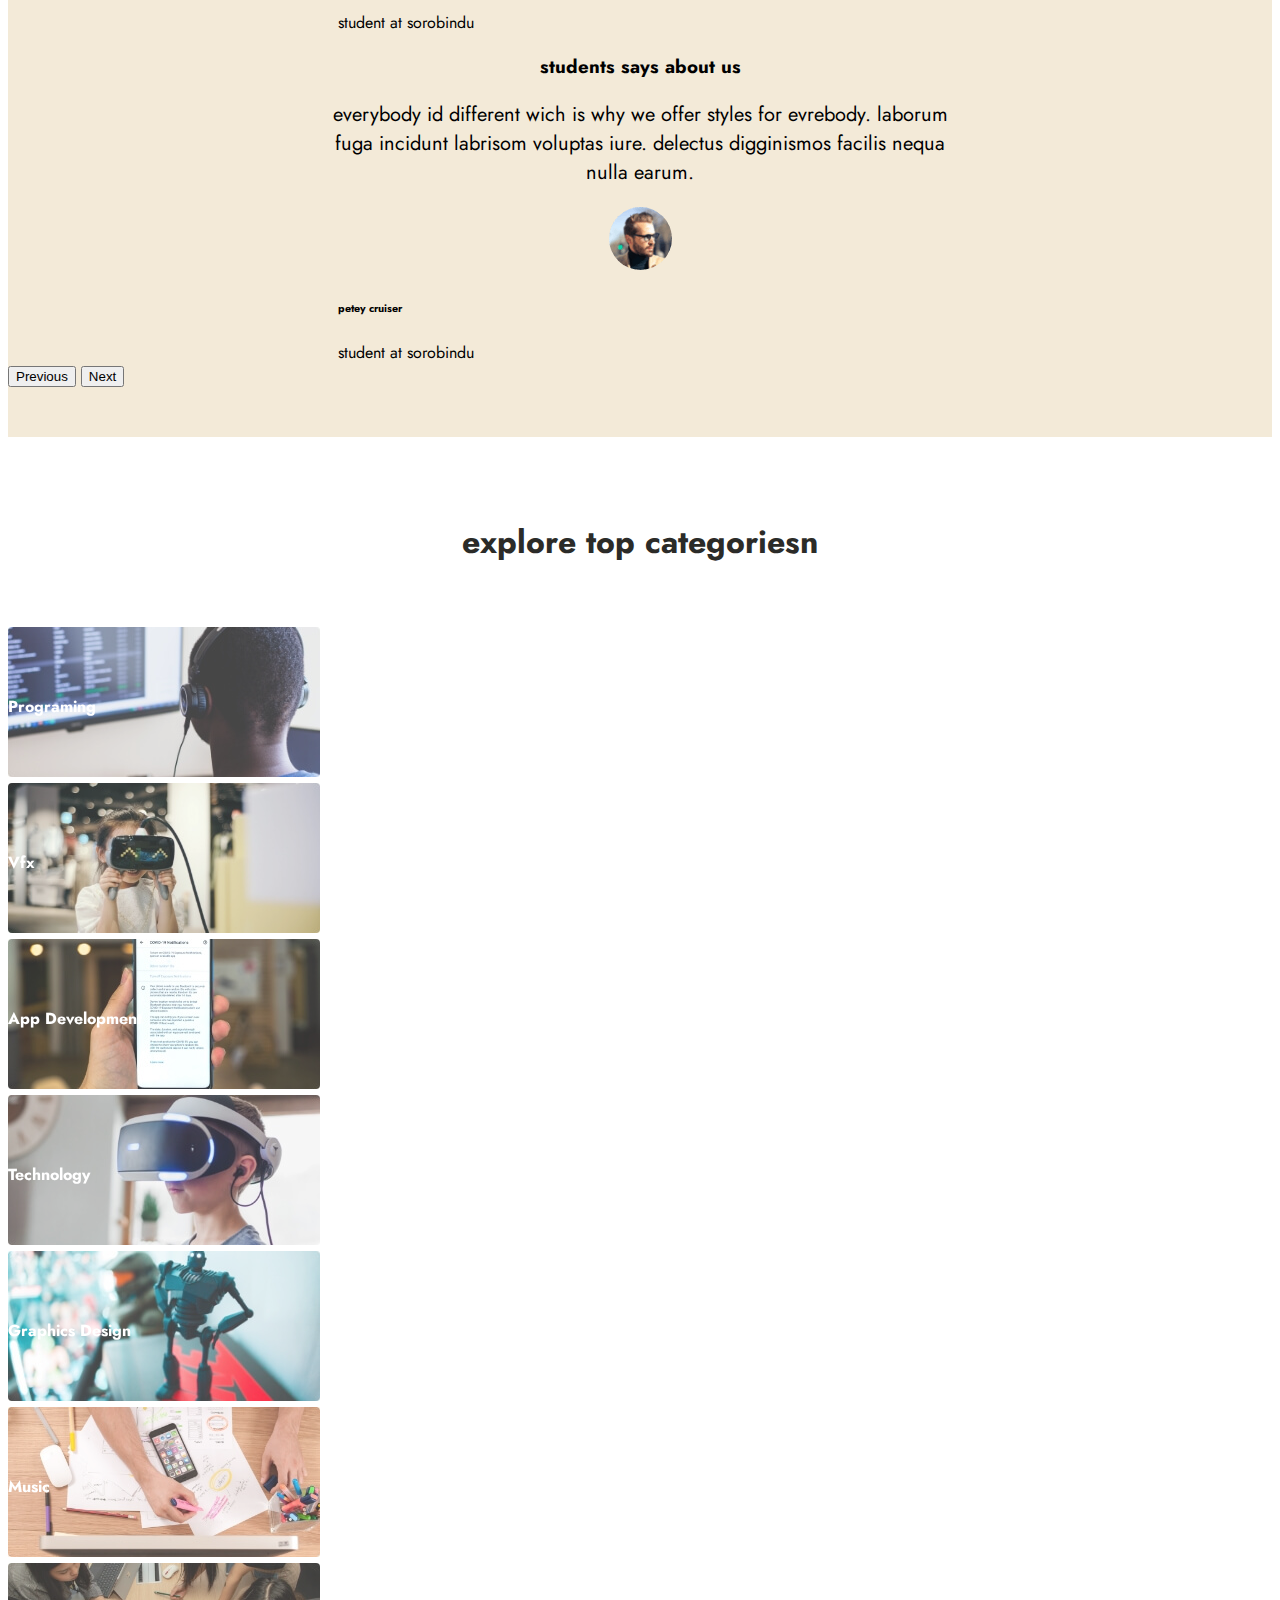
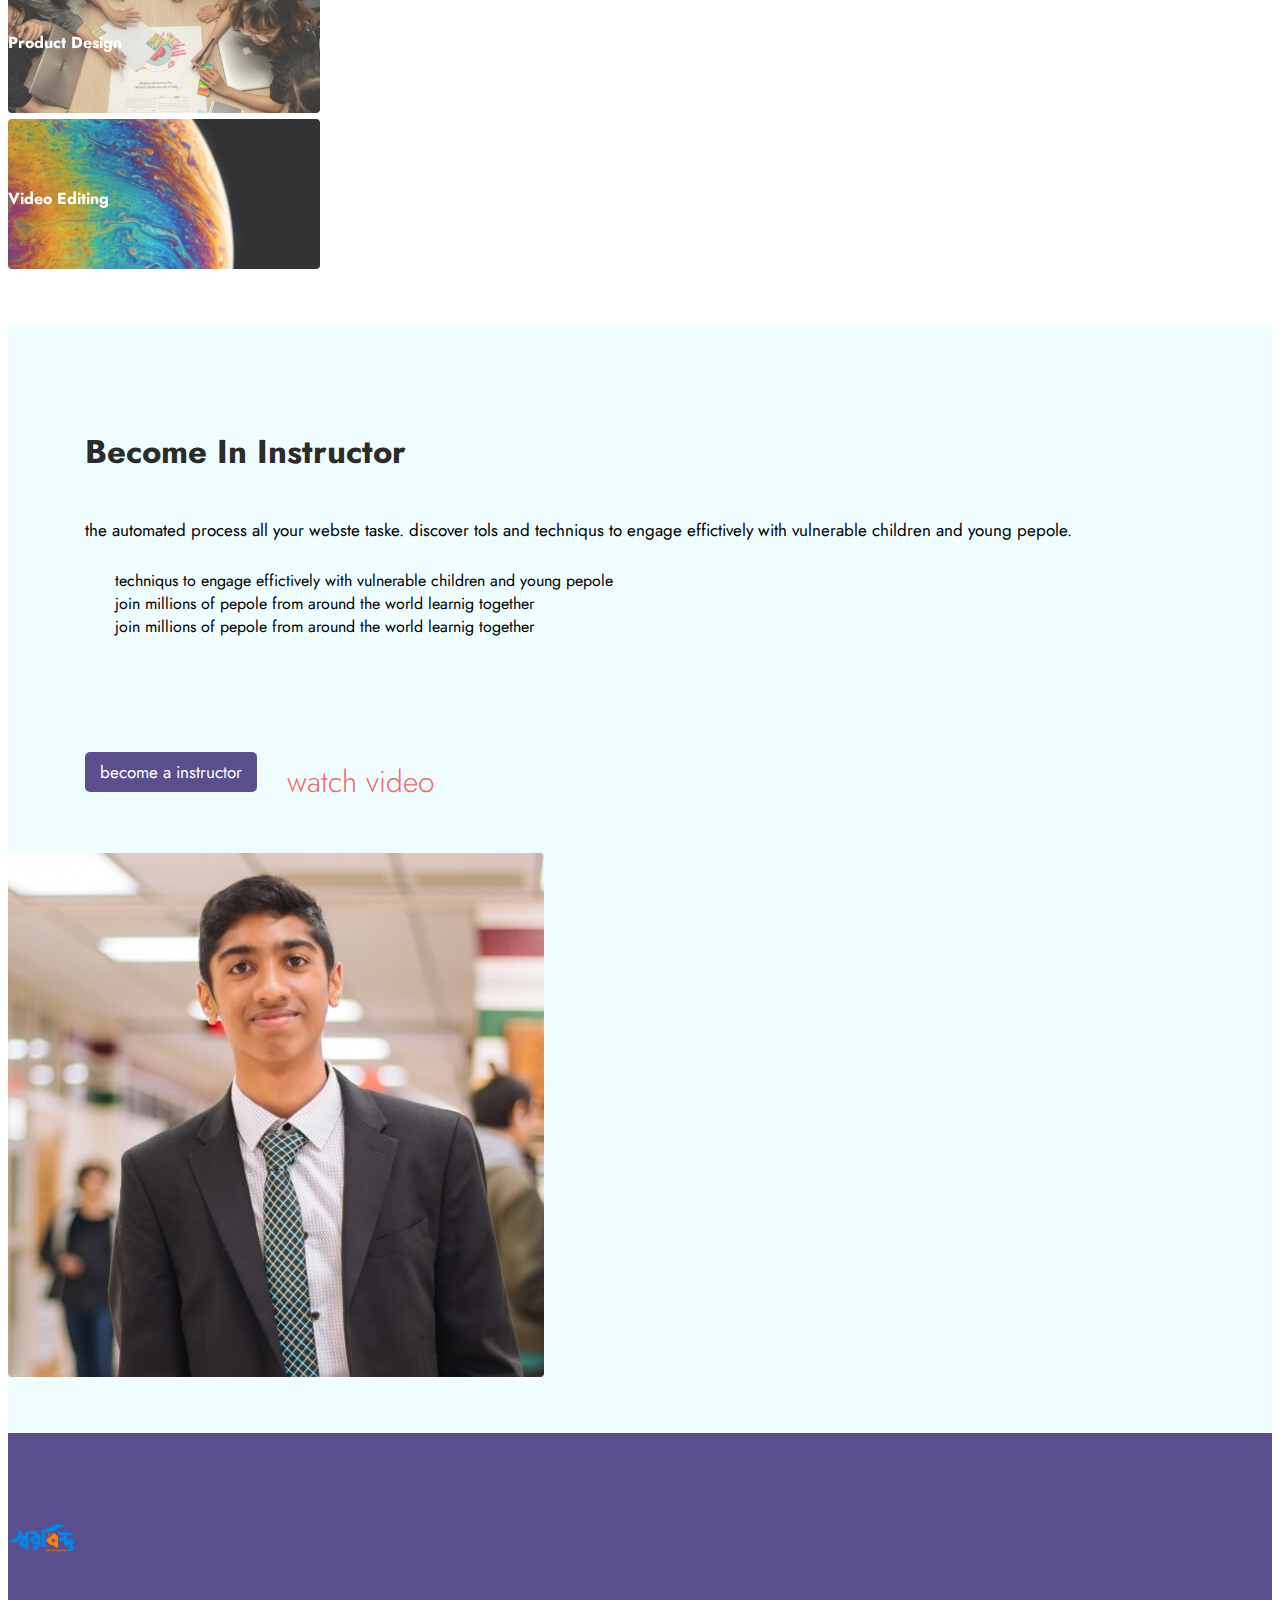
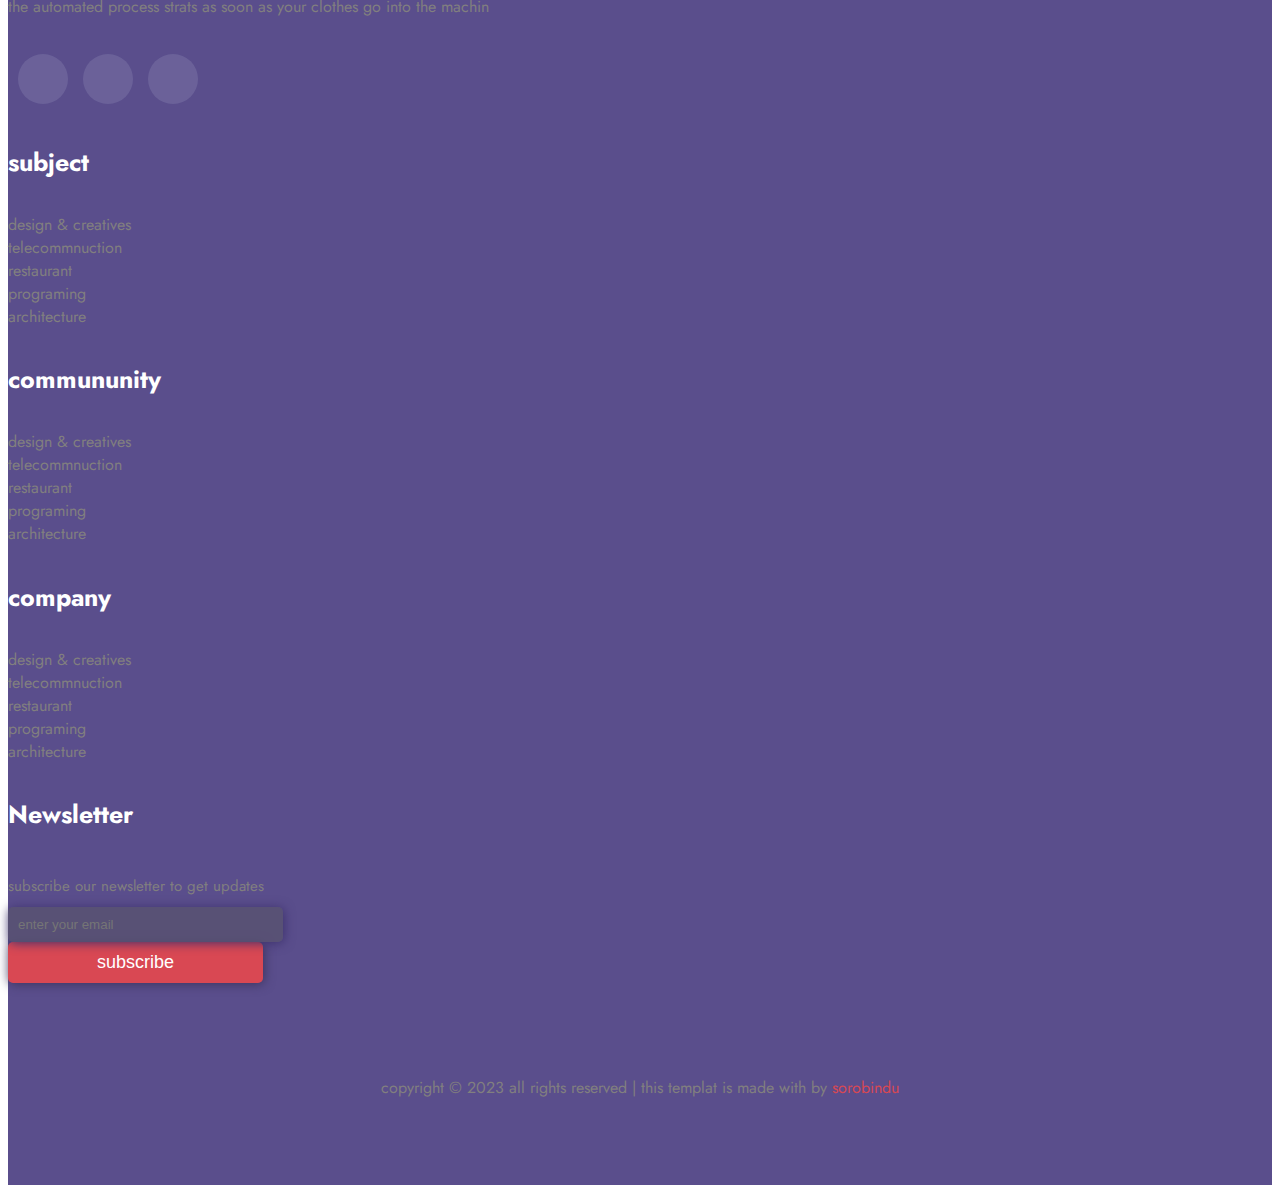
<file: about.html>
<!doctype html>
<html lang="en">
  <head>

    <meta charset="utf-8">
    <meta name="viewport" content="width=device-width, initial-scale=1">
    <title>Bootstrap demo</title>
    <link href="https://cdn.jsdelivr.net/npm/bootstrap@5.2.3/dist/css/bootstrap.min.css" rel="stylesheet" integrity="sha384-rbsA2VBKQhggwzxH7pPCaAqO46MgnOM80zW1RWuH61DGLwZJEdK2Kadq2F9CUG65" crossorigin="anonymous">
    <!-- font//////// -->
    <link href="https://fonts.googleapis.com/css2?family=Jost:ital,wght@0,100;0,200;0,300;0,400;0,500;0,600;0,700;0,800;0,900;1,100;1,200;1,300;1,400;1,500;1,600;1,700;1,800;1,900&display=swap" rel="stylesheet"> 
    <!-- font awesome -->
    <link rel="stylesheet" href="https://cdnjs.cloudflare.com/ajax/libs/font-awesome/6.2.1/css/all.min.css" integrity="sha512-MV7K8+y+gLIBoVD59lQIYicR65iaqukzvf/nwasF0nqhPay5w/9lJmVM2hMDcnK1OnMGCdVK+iQrJ7lzPJQd1w==" crossorigin="anonymous" referrerpolicy="no-referrer" />
    
    <link href="https://cdn.lineicons.com/4.0/lineicons.css" rel="stylesheet">

    <link rel="stylesheet" href="https://cdnjs.cloudflare.com/ajax/libs/font-awesome/5.7.2/css/all.min.css" integrity="sha512-3M00D/rn8n+2ZVXBO9Hib0GKNpkm8MSUU/e2VNthDyBYxKWG+BftNYYcuEjXlyrSO637tidzMBXfE7sQm0INUg==" crossorigin="anonymous" referrerpolicy="no-referrer" />

    <link rel="stylesheet" href="./style.css">
    <link rel="stylesheet" href="./rensponsinb.css">
  </head>
  <body>
     
       <!-- ////// header section/////// -->
       <section class="sticky-top" style="background-color: #fff;">
         <div class="container">

            <nav class="navbar navbar-expand-lg ">
                <div class="container">
                    <a class="" href="#"></a>
                            <img src="./allimage/hero/Sorobindu-logo-1.webp" alt="" width="10%">
        
                      </a>
                    
                  <button class="navbar-toggler" type="button" data-bs-toggle="collapse" data-bs-target="#navbarSupportedContent" aria-controls="navbarSupportedContent" aria-expanded="false" aria-label="Toggle navigation">
                    <span class="navbar-toggler-icon"></span>
                  </button>

             <div class="collapse navbar-collapse"             id="navbarSupportedContent"> 
                    <form class="d-flex" role="search">

                        <div class="input-group">
                           
                            <input type="text" placeholder="search courses" class="border-none">
                           <span><i class="fa-sharp fa-solid fa-magnifying-glass"></i></span>  
                        </div>
                    </form>   

                    <div class="menu m-auto">
                        <ul class="navbar-nav">
                            <li><a href="index.html">home</a></li>
                            <li><a href="#">browse courses</a></li>
                            <li><a href="about.html">about</a></li>

                            <li><a href="#">blog</a>
                              <ul class="sub-menu">
                                <li><a href="#">blog</a></li>
                                <li><a href="#">blog detailse</a></li>
                                <li><a href="#">blog detailse</a></li>
                              </ul>
                            </li>

                            <li><a href="contact.html">contact</a></li>
                        </ul>
                        
                    </div>
                    <div class="menu-icon">
                        <i class="fa-sharp fa-solid fa-cart-shopping"></i>
                        <span>1</span>
                    </div>
                    <div class="sign-in">
                        <a href="#" class="sign"> sign in</a>
                   </div>
                    
              </div>
                          
                    

                  </div>
                </nav>
                </div>
            
         </div>
       </section>
<!-- banner section -->
<section class="banner">
   
    <div class="container">
        <div class="about-content">
            <h2>about us</h2>
            <span>home  |  about</span>
        </div>
    </div>
</section>
  
     

<!-- online courses -->
<section class="exta-bg">
    <div class="online-content">
      
     <div class="online-courses-img">
         <img src="./allimage/hero/about1.jpg" alt="">
     </div>

     <div class="online-courses-content d-flex align-items-center">
      <div class="main-content">
         <h3>The world's largest selction of online cours</h3>
         <p>millions of pepol have usd kingster to decide wich online cours to take we aggregat from many univurdities to help you find the best courses on almost anu subject. wherever thye exist. our goal is to make online education work fo everyone</p>
         <a href="#" class="mt-4"> browse courses</a>
      </div>
     </div>
    </div>

</section>


<!-- student about -->

 <section style="background-color: #f3ead8; padding: 60px 0px 50px 0px;">
    <div class="container">
        <div class="row">
            <div class="col-lg-12">
                <div id="carouselExampleControls" class="carousel slide">
                    <div class="carousel-inner">
                      <div class="carousel-item active">
                        <div class="testmunial-content">
                            <h3>students says about us</h3>
                            <p>everybody id different wich is why we offer styles for evrebody. laborum fuga incidunt labrisom voluptas iure. delectus digginismos facilis nequa nulla earum.</p>
                            <div class="tastimunial-student d-flex justify-content-center">
                                <div class="tastimunial-img ms-">
                                    <img src="./allimage/hero/founder-img.png" alt="">
                                </div>
                                <div class="tastimunial-student-content">
                                    <h6>petey cruiser</h6>
                                    <span>student at sorobindu</span>
                                </div>
                                
                            </div>
                        </div>
                      </div>
                      <div class="carousel-item">
                        <div class="testmunial-content">
                            <h3>students says about us</h3>
                            <p>everybody id different wich is why we offer styles for evrebody. laborum fuga incidunt labrisom voluptas iure. delectus digginismos facilis nequa nulla earum.</p>
                            <div class="tastimunial-student d-flex justify-content-center">
                                <div class="tastimunial-img ms-">
                                    <img src="./allimage/hero/founder-img.png" alt="">
                                </div>
                                <div class="tastimunial-student-content">
                                    <h6>petey cruiser</h6>
                                    <span>student at sorobindu</span>
                                </div>
                                
                            </div>
                        </div>
                      </div>
                      <div class="carousel-item">
                        <div class="testmunial-content">
                            <h3>students says about us</h3>
                            <p>everybody id different wich is why we offer styles for evrebody. laborum fuga incidunt labrisom voluptas iure. delectus digginismos facilis nequa nulla earum.</p>
                            <div class="tastimunial-student d-flex justify-content-center">
                                <div class="tastimunial-img ms-">
                                    <img src="./allimage/hero/founder-img.png" alt="">
                                </div>
                                <div class="tastimunial-student-content">
                                    <h6>petey cruiser</h6>
                                    <span>student at sorobindu</span>
                                </div>
                                
                            </div>
                        </div>
                      </div>
                    </div>

                    <button class="carousel-control-prev" type="button" data-bs-target="#carouselExampleControls" data-bs-slide="prev">
                      <span class="carousel-control-prev-icon" aria-hidden="true"></span>
                      <span class="visually-hidden">Previous</span>
                    </button>
                    <button class="carousel-control-next" type="button" data-bs-target="#carouselExampleControls" data-bs-slide="next">
                      <span class="carousel-control-next-icon" aria-hidden="true"></span>
                      <span class="visually-hidden">Next</span>
                    </button>

                  </div>
            </div>
        </div>
    </div>
 </section>
 <!-- programing -->

    <section style="padding-bottom: 50px;">
        <div class="container">
            <div class="tital-programing">
                 <h3>explore top categoriesn</h3>
            </div>
            <div class="row gy-4">
                <div class="col-lg-3">
                    <div class="programing">
                        <div class="programing-img">
                            <img src="./allimage/hero/categories1.jpg" alt="">
                        </div>
                        <div class="programing-content text-center">
                            <h4>programing</h4>
                            <a href="#">view corses</a>
                        </div>
                         
                    </div>
                </div>
                <div class="col-lg-3">
                    <div class="programing ">
                        <div class="programing-img">
                            <img src="./allimage/hero/categories2.jpg" alt="">
                        </div>
                        <div class="programing-content text-center">
                            <h4>vfx</h4>
                            <a href="#">view corses</a>
                        </div>
                         
                    </div>
                </div>

                <div class="col-lg-3">
                    <div class="programing">
                        <div class="programing-img">
                            <img src="./allimage/hero/categories3.jpg" alt="">
                        </div>
                        <div class="programing-content text-center">
                            <h4>app development</h4>
                            <a href="#">view corses</a>
                        </div>
                         
                    </div>
                </div>
                <div class="col-lg-3">
                    <div class="programing">
                        <div class="programing-img">
                            <img src="./allimage/hero/categories4.jpg" alt="">
                        </div>
                        <div class="programing-content text-center">
                            <h4>technology</h4>
                            <a href="#">view corses</a>
                        </div>
                         
                    </div>
                </div>
                <div class="col-lg-3">
                    <div class="programing">
                        <div class="programing-img">
                            <img src="./allimage/hero/categories5.jpg" alt="">
                        </div>
                        <div class="programing-content text-center">
                            <h4>graphics design</h4>
                            <a href="#">view corses</a>
                        </div>
                         
                    </div>
                </div>
                <div class="col-lg-3">
                    <div class="programing">
                        <div class="programing-img">
                            <img src="./allimage/hero/categories6.jpg" alt="">
                        </div>
                        <div class="programing-content text-center">
                            <h4>music</h4>
                            <a href="#">view corses</a>
                        </div>
                         
                    </div>
                </div>

                <div class="col-lg-3">
                    <div class="programing">
                        <div class="programing-img">
                            <img src="./allimage/hero/categories7.jpg" alt="">
                        </div>
                        <div class="programing-content text-center">
                            <h4>product design</h4>
                            <a href="#">view corses</a>
                        </div>
                    </div>
                </div>

                <div class="col-lg-3">
                    <div class="programing">
                        <div class="programing-img">
                            <img src="./allimage/hero/categories8.jpg" alt="">
                        </div>
                        <div class="programing-content text-center">
                            <h4>video editing</h4>
                            <a href="#">view corses</a>
                        </div>  
                    </div>
                </div>
            </div>
        </div>
    </section>
 <!-- animation -->
 <section>
    <div class="button">
        <div class="animaton-btn">
            <span>
                <a href="#"> <i class="lni lni-angle-double-up"></i></a>
            </span>
        </div>
    </div>
</section>

    <!-- instructor section -->

    <section style="background-color: #effdff; padding: 50px 0px 50px 0px;">
        <div class="container">
            <div class="row">
                <div class="col-lg-6">
                    <div class="instructor-content">
                        <h3>become in instructor</h3>
                        <p>the automated process all your webste taske. discover tols and techniqus to engage effictively with vulnerable children and young pepole.</p>
                      <ul>
                        <li class="mt-4"> techniqus to engage effictively with vulnerable children and young pepole</li>
                        <li class="mt-4">  join millions of pepole from around the world learnig together</li>
                        <li class="mt-4">  join millions of pepole from around the world learnig together</li>
                      </ul>
                      <div class="instructor-button d-flex ">
                        <a href="#">become a instructor </a>
                        <span class=""><i class="fa-solid fa-play"></i>
                         <h5>watch video</h5>
                     </span>
                        
                      </div>
                      
                    </div>
                </div>
                <div class="col-lg-6">
                    <div class="instructor-img">
                        <img src="./allimage/hero/about2.jpg" alt="">
                    </div>
                </div>
            </div>
        </div>
    </section>

    <!-- footer section -->
    <section style="background-color: #5a4e8c; padding: 90px 0px 70px 0px;">
        <div class="container">
            <div class="row">
                <div class="col-md-3 mt-3">
                    <div class="footer-logo">
                        <img src="./allimage/hero/Sorobindu-logo-1.webp" alt="">
                        <p>the automated process strats as soon as your clothes go into the machin</p>
                        <ul>
                            <li><a href="#"><i class="fa-brands fa-twitter"></i></a></li>
                            <li><a href="#"><i class="fa-brands fa-facebook-f"></i></a></li>
                            <li><a href="#"><i class="fa-brands fa-pinterest"></i></a></li>
                        </ul>
                    </div>
                </div>
                <div class="col-md-2">
                    <div class="footer-menu">
                        <h4>subject</h4>
                        <ul>
                            <li class="mt-3">design & creatives</li>
                            <li class="mt-3">telecommnuction</li>
                            <li class="mt-3">restaurant</li>
                            <li class="mt-3">programing</li>
                            <li class="mt-3">architecture</li>
                        </ul>
                    </div>
                </div>
                <div class="col-md-2">
                    <div class="footer-menu">
                        <h4>commununity</h4>
                        <ul>
                            <li class="mt-3">design & creatives</li>
                            <li class="mt-3">telecommnuction</li>
                            <li class="mt-3">restaurant</li>
                            <li class="mt-3">programing</li>
                            <li class="mt-3">architecture</li>
                        </ul>
                    </div>
               
                </div>
                <div class="col-md-2">
                    <div class="footer-menu">
                        <h4>company</h4>
                        <ul>
                            <li class="mt-3">design & creatives</li>
                            <li class="mt-3">telecommnuction</li>
                            <li class="mt-3">restaurant</li>
                            <li class="mt-3">programing</li>
                            <li class="mt-3">architecture</li>
                        </ul>
                    </div>
                </div>
                <div class="col-md-3">
                    <div class="newsletter">
                        <h4>newsletter</h4>
                        <span>subscribe our newsletter to get updates</span>
                        <form action="#">
                            <div class="input">
                                <input class="email my-3" type="email" placeholder="enter your email">
                                <input class="submit" type="submit" value="subscribe">
                            </div>
                        </form>
                    </div>
                </div>
            </div>
            <div class="copy">
                <p>copyright &copy; 2023 all rights reserved | this templat is made with <span><i class="fa-solid fa-heart"></i></span> by <span>sorobindu</span></p>
            </div>
        </div>
    </section>
    <script src="https://cdn.jsdelivr.net/npm/bootstrap@5.2.3/dist/js/bootstrap.bundle.min.js" integrity="sha384-kenU1KFdBIe4zVF0s0G1M5b4hcpxyD9F7jL+jjXkk+Q2h455rYXK/7HAuoJl+0I4" crossorigin="anonymous"></script>
  </body>
</html>
</file>
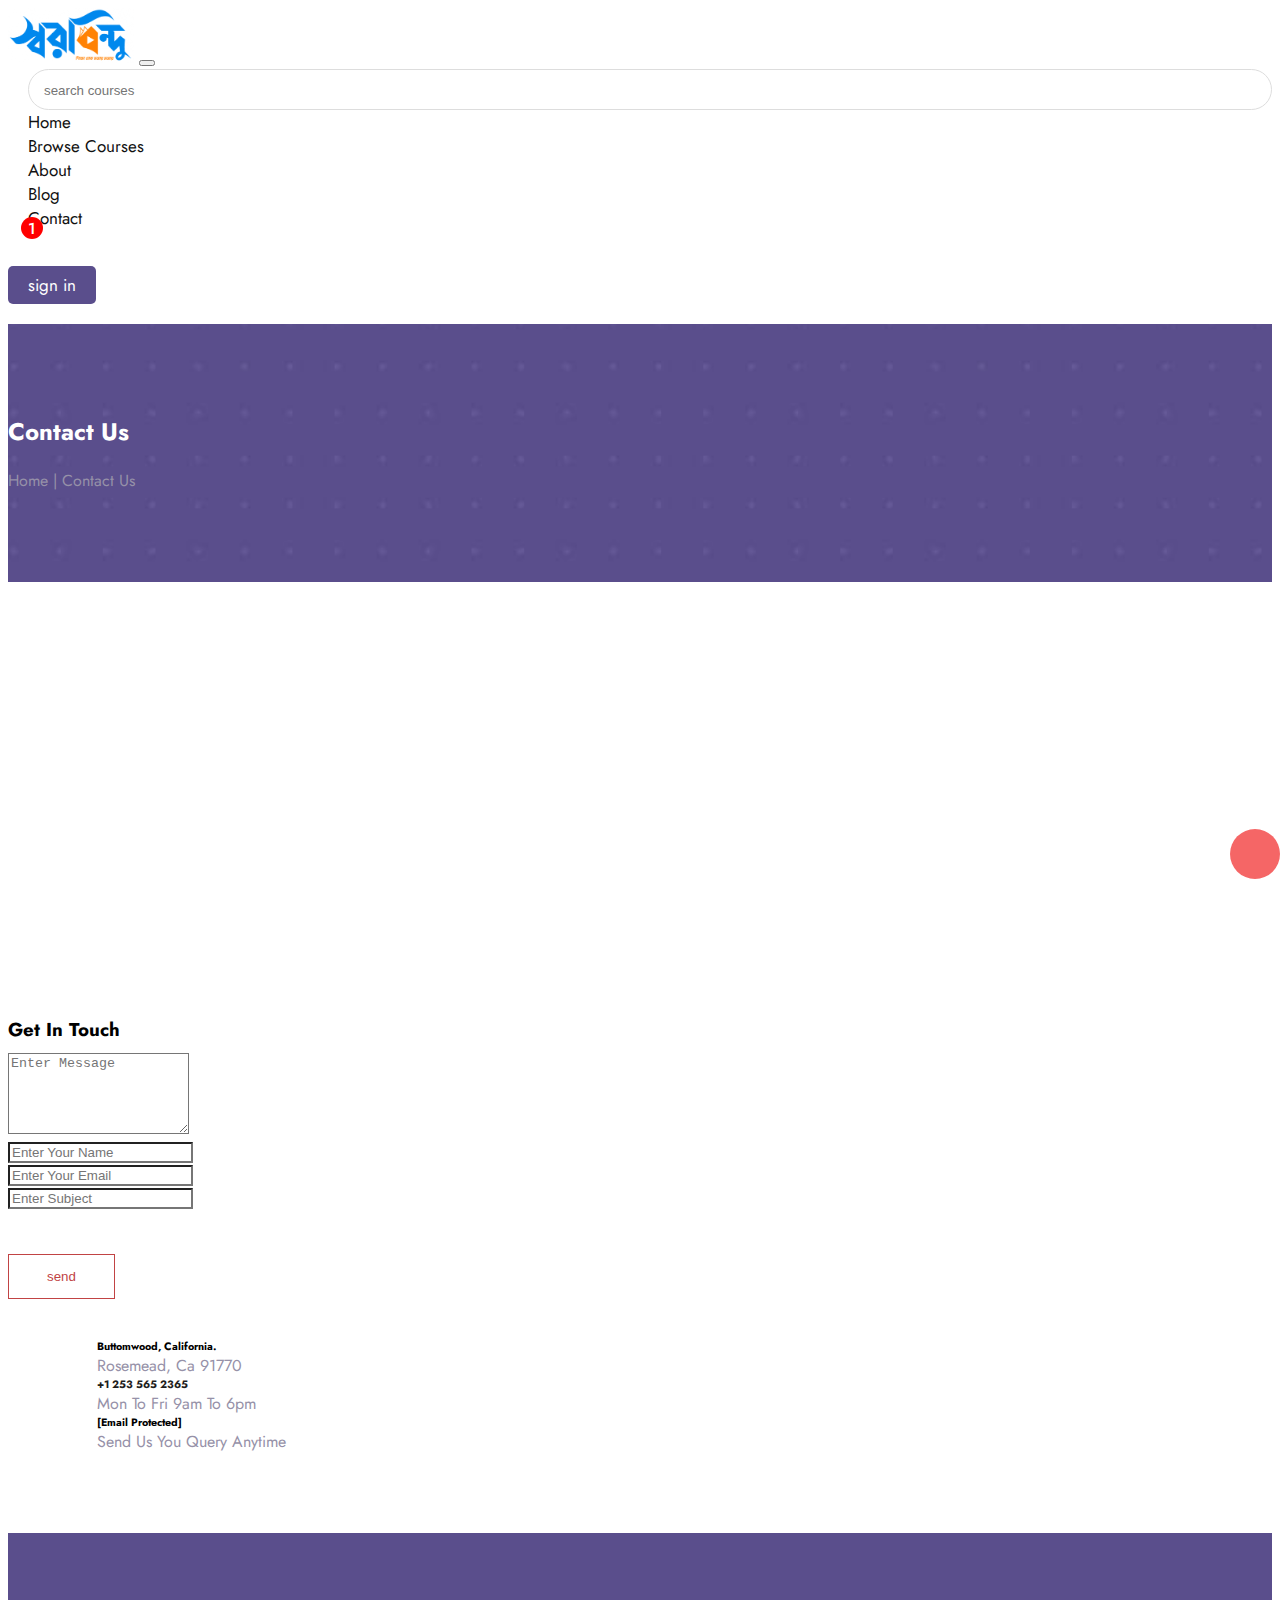
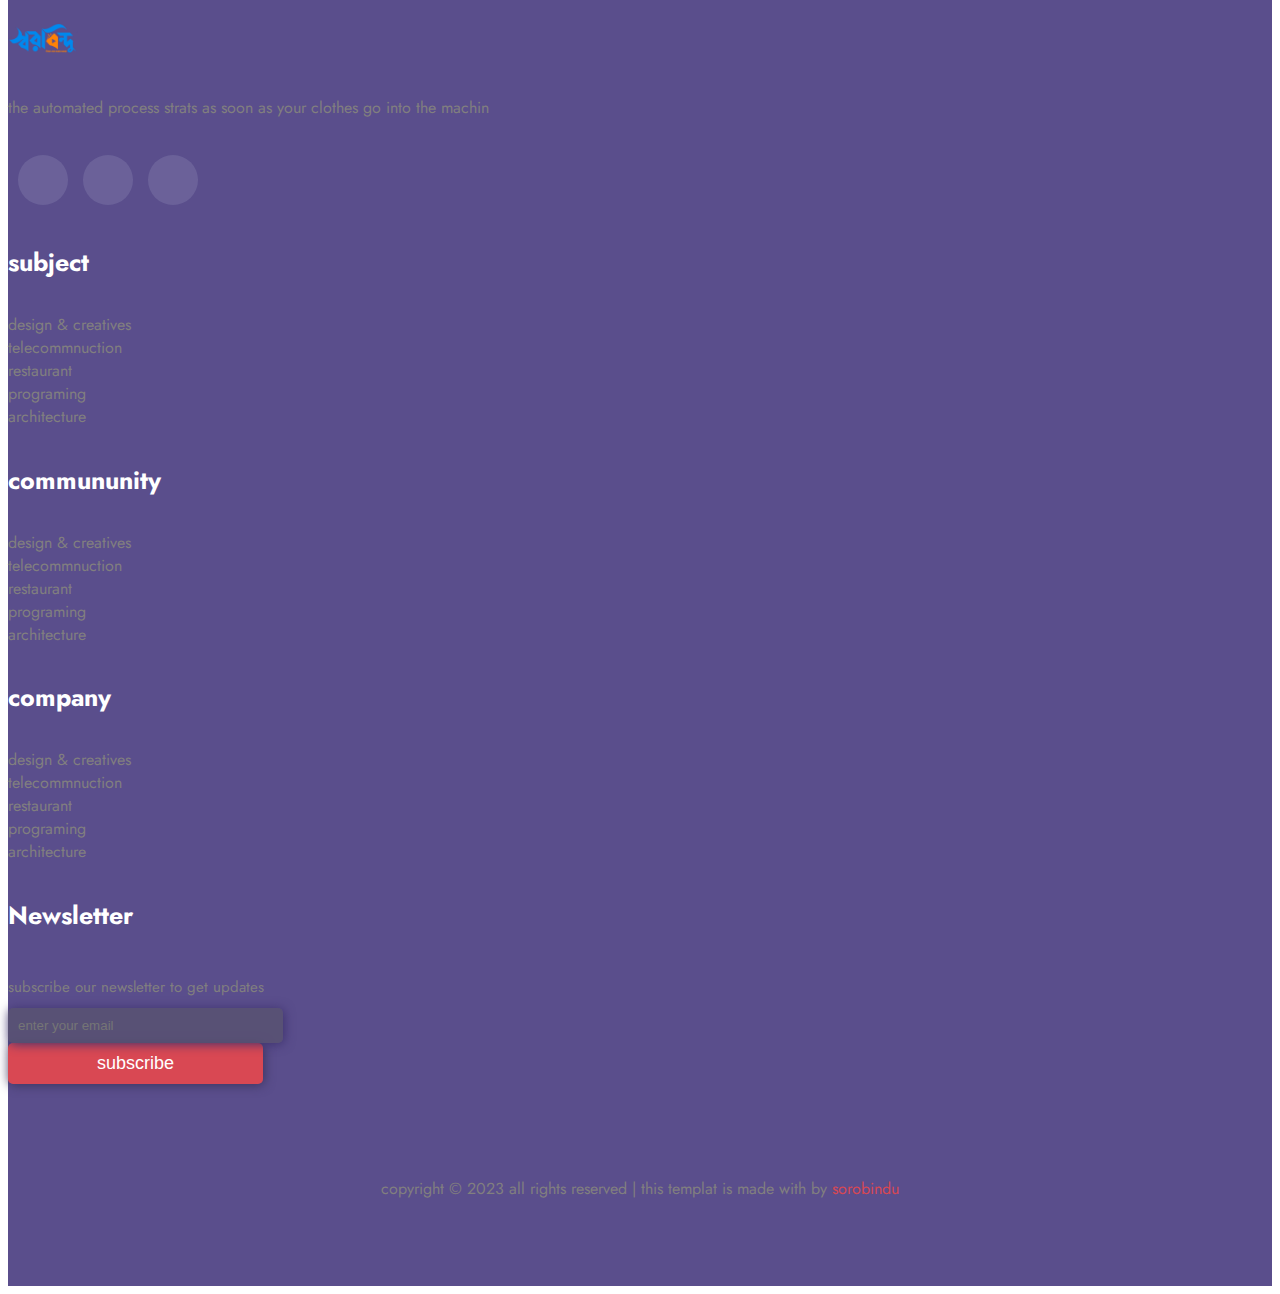
<file: contact.html>
<!doctype html>
<html lang="en">
  <head>

    <meta charset="utf-8">
    <meta name="viewport" content="width=device-width, initial-scale=1">
    <title>Bootstrap demo</title>
    <link href="https://cdn.jsdelivr.net/npm/bootstrap@5.2.3/dist/css/bootstrap.min.css" rel="stylesheet" integrity="sha384-rbsA2VBKQhggwzxH7pPCaAqO46MgnOM80zW1RWuH61DGLwZJEdK2Kadq2F9CUG65" crossorigin="anonymous">
    <!-- font//////// -->
    <link href="https://fonts.googleapis.com/css2?family=Jost:ital,wght@0,100;0,200;0,300;0,400;0,500;0,600;0,700;0,800;0,900;1,100;1,200;1,300;1,400;1,500;1,600;1,700;1,800;1,900&display=swap" rel="stylesheet"> 
    <!-- font awesome -->
    <link rel="stylesheet" href="https://cdnjs.cloudflare.com/ajax/libs/font-awesome/6.2.1/css/all.min.css" integrity="sha512-MV7K8+y+gLIBoVD59lQIYicR65iaqukzvf/nwasF0nqhPay5w/9lJmVM2hMDcnK1OnMGCdVK+iQrJ7lzPJQd1w==" crossorigin="anonymous" referrerpolicy="no-referrer" />
    
    <link href="https://cdn.lineicons.com/4.0/lineicons.css" rel="stylesheet">

    <link rel="stylesheet" href="https://cdnjs.cloudflare.com/ajax/libs/font-awesome/5.7.2/css/all.min.css" integrity="sha512-3M00D/rn8n+2ZVXBO9Hib0GKNpkm8MSUU/e2VNthDyBYxKWG+BftNYYcuEjXlyrSO637tidzMBXfE7sQm0INUg==" crossorigin="anonymous" referrerpolicy="no-referrer" />

    <link rel="stylesheet" href="./style.css">
    <link rel="stylesheet" href="./rensponsinb.css">
  </head>
  <body>
     
       <!-- ////// header section/////// -->
       <section class="sticky-top" style="background-color: #fff;">
         <div class="container">

            <nav class="navbar navbar-expand-lg ">
                <div class="container">
                    <a class="" href="#"></a>
                            <img src="./allimage/hero/Sorobindu-logo-1.webp" alt="" width="10%">
        
                      </a>
                    
                  <button class="navbar-toggler" type="button" data-bs-toggle="collapse" data-bs-target="#navbarSupportedContent" aria-controls="navbarSupportedContent" aria-expanded="false" aria-label="Toggle navigation">
                    <span class="navbar-toggler-icon"></span>
                  </button>

             <div class="collapse navbar-collapse"             id="navbarSupportedContent"> 
                    <form class="d-flex" role="search">

                        <div class="input-group">
                           
                            <input type="text" placeholder="search courses" class="border-none">
                           <span><i class="fa-sharp fa-solid fa-magnifying-glass"></i></span>  
                        </div>
                    </form>   

                    <div class="menu m-auto">
                        <ul class="navbar-nav">
                            <li><a href="index.html">home</a></li>
                            <li><a href="#">browse courses</a></li>
                            <li><a href="about.html">about</a></li>

                            <li><a href="#">blog</a>
                              <ul class="sub-menu">
                                <li><a href="#">blog</a></li>
                                <li><a href="#">blog detailse</a></li>
                                <li><a href="#">blog detailse</a></li>
                              </ul>
                            </li>

                            <li><a href="contact.html">contact</a></li>
                        </ul>
                        
                    </div>
                    <div class="menu-icon">
                        <i class="fa-sharp fa-solid fa-cart-shopping"></i>
                        <span>1</span>
                    </div>
                    <div class="sign-in">
                        <a href="#" class="sign"> sign in</a>
                   </div>
                    
              </div>
                          
                    

                  </div>
                </nav>
                </div>
            
         </div>
       </section>
<!-- banner section -->
<section class="banner">
   
    <div class="container">
        <div class="about-content">
            <h2>contact us</h2>
            <span>home  |  contact us</span>
        </div>
    </div>
</section>

<section>
    <div class="container py-5">
        <iframe src="https://www.google.com/maps/embed?pb=!1m14!1m12!1m3!1d56339.628477439706!2d90.62560168407279!3d23.220916551345915!2m3!1f0!2f0!3f0!3m2!1i1024!2i768!4f13.1!5e1!3m2!1sen!2sbd!4v1674400243464!5m2!1sen!2sbd" width="100%" height="350" style="border:0;" allowfullscreen="" loading="lazy" referrerpolicy="no-referrer-when-downgrade"></iframe>
    </div>
</section>
    
<!-- touch section -->
 
<section style="padding: 60px 0px 80px 0px;">
    <div class="container">
        <div class="row">
            <div class="col-lg-9">
                <div class="form-titale">
                    <h3>get in touch</h3>
                </div>
                <form action="#">
                    <div class="form">
 
                   
                        <div class="mb-3">
                          
                          <textarea class="form-control" id="exampleFormControlTextarea1" rows="5" placeholder="enter message"></textarea>
                        </div>
                        <div class="row mb-3">
                          <div class="col-md-6">
                              <div class="name">
                                  <input type="text" class="form-control" placeholder="enter your name">
                              </div>
                          </div>
                          <div class="col-md-6">
                              <div class="email">
                                  <input type="email" class="form-control" id="exampleFormControlInput1" placeholder="enter your email">
                              </div>
                          </div>
                        </div>
                        <div class="subject">
                          <input type="subject" class="form-control" placeholder="enter subject">
                        </div>
                        <div class="submit ">
                          <button class="form-button" type="submit">send</button>
                        </div>
  
                      </div>
                </form>
               
                </div>
                <div class="col-lg-3">
                <div class="form-icons">
                    <div class="home-icon">
                        <span><i class="fa-solid fa-house"></i></span>
                        <h6>buttomwood, california.</h6>
                        <span>rosemead, ca 91770</span>
                    </div>
                    <div class="home-icon mt-5">
                        <span><i class="fa-sharp fa-solid fa-mobile-screen"></i></span>
                        <h6><a href="tall:(+1 253 565 2365)">+1 253 565 2365</a></h6>
                        <span>mon to fri 9am to 6pm</span>
                    </div>
                    <div class="home-icon mt-5">
                        <span><i class="fa-regular fa-envelope"></i></span>
                        <h6>[email protected]</h6>
                        <span>send us you query anytime</span>
                    </div>
                </div>
            </div>

     </div>
    </div>
</section>
           <!-- animation -->
    <section>
        <div class="button">
            <div class="animaton-btn">
                <span>
                    <a href="#"> <i class="lni lni-angle-double-up"></i></a>
                </span>
            </div>
        </div>
    </section>          
    <!-- footer section -->

    <section style="background-color: #5a4e8c; padding: 90px 0px 70px 0px;">
        <div class="container">
            <div class="row">
                <div class="col-md-3 mt-3">
                    <div class="footer-logo">
                        <img src="./allimage/hero/Sorobindu-logo-1.webp" alt="">
                        <p>the automated process strats as soon as your clothes go into the machin</p>
                        <ul>
                            <li><a href="#"><i class="fa-brands fa-twitter"></i></a></li>
                            <li><a href="#"><i class="fa-brands fa-facebook-f"></i></a></li>
                            <li><a href="#"><i class="fa-brands fa-pinterest"></i></a></li>
                        </ul>
                    </div>
                </div>
                <div class="col-md-2">
                    <div class="footer-menu">
                        <h4>subject</h4>
                        <ul>
                            <li class="mt-3">design & creatives</li>
                            <li class="mt-3">telecommnuction</li>
                            <li class="mt-3">restaurant</li>
                            <li class="mt-3">programing</li>
                            <li class="mt-3">architecture</li>
                        </ul>
                    </div>
                </div>
                <div class="col-md-2">
                    <div class="footer-menu">
                        <h4>commununity</h4>
                        <ul>
                            <li class="mt-3">design & creatives</li>
                            <li class="mt-3">telecommnuction</li>
                            <li class="mt-3">restaurant</li>
                            <li class="mt-3">programing</li>
                            <li class="mt-3">architecture</li>
                        </ul>
                    </div>
               
                </div>
                <div class="col-md-2">
                    <div class="footer-menu">
                        <h4>company</h4>
                        <ul>
                            <li class="mt-3">design & creatives</li>
                            <li class="mt-3">telecommnuction</li>
                            <li class="mt-3">restaurant</li>
                            <li class="mt-3">programing</li>
                            <li class="mt-3">architecture</li>
                        </ul>
                    </div>
                </div>
                <div class="col-md-3">
                    <div class="newsletter">
                        <h4>newsletter</h4>
                        <span>subscribe our newsletter to get updates</span>
                        <form action="#">
                            <div class="input">
                                <input class="email my-3" type="email" placeholder="enter your email">
                                <input class="submit" type="submit" value="subscribe">
                            </div>
                        </form>
                    </div>
                </div>
            </div>
            <div class="copy">
                <p>copyright &copy; 2023 all rights reserved | this templat is made with <span><i class="fa-solid fa-heart"></i></span> by <span>sorobindu</span></p>
            </div>
        </div>
    </section>
    <script src="https://cdn.jsdelivr.net/npm/bootstrap@5.2.3/dist/js/bootstrap.bundle.min.js" integrity="sha384-kenU1KFdBIe4zVF0s0G1M5b4hcpxyD9F7jL+jjXkk+Q2h455rYXK/7HAuoJl+0I4" crossorigin="anonymous"></script>
  </body>
</html>
</file>
<file: style.css>
/* font family */
 /* font{
    font-family: 'Jost', sans-serif;
 } */
  body{
    font-family:'Jost', sans-serif;
  }
 ul{
    padding: 0;
    margin: 0;
 }


 /* search form */
 .input-group{
   
    border: 1px solid #ddd;
    padding: 0px 15px;
    border-radius: 30px;
    background-color: #fff;
    margin-left: 20px;
 }
 .border-none{
    border: none;
    padding: 5px 0px 9px 0px;
 }
 .border-none:focus{
    outline: none;
 }
 .input-group span i{
    width: 20px;
    height: 20px;
    line-height: 39px;
    color: rgb(107, 103, 103);
 }
 /* menu//// */
 .menu{}
 .menu ul{}
 .menu ul li{
    position: relative;
 }
 .menu ul li a{
    text-decoration: none;
    display: inline-block;
    color: rgb(17, 17, 17);
    margin: 0px 20px;
    font-size: 17px;
    font-family: 'Jost', sans-serif;
    text-transform: capitalize;
    position: relative; 
    transition: all linear .4s;
 }
 .menu ul li a:hover{
    color: red;
 }

.menu-icon{
    position: relative;
}
 .menu-icon i{
    margin-right: 33px;
    color: #5a4e8c;
    font-size: 25px;
 }
 .menu-icon span{
    background-color: red;
    font-weight: 500;
    position: absolute;
    left: 13px;
    top: -13px;
    color: #fff;
    width: 22px;
    display: inline-block;
    height: 22px;
    border-radius: 50%;
    text-align: center;
 }

 .sign-in .sign{
    text-decoration: none;
    display: inline-block;
    color: #fff;
    font-size: 17px;
    background-color: #5a4e8c;
    padding: 7px 20px;
    border-radius: 5px;
    font-family: 'Jost', sans-serif;
 }


 .menu ul li a::after{
    content: "";
    position: absolute;
    width: 0%;
    height: 2px;
    left: 0px;
    top: 22px;
    background-color: rgb(205, 4, 4);
    transition: all linear .4s;

 }
 .menu ul li a:hover::after{
    width: 100%;
 }
 /* drop down */

 .menu ul li .sub-menu{
    position: absolute;
    left: 0px;
    top: 160%;
    list-style: none;
    width: 200px;
    font-size: 17px;
    background-color: rgb(255, 254, 254);
    visibility: hidden;
    opacity: 0;
   transition: .5s ease-in-out;
   box-shadow: 1px 1px 10px 1px #ddd;
   
 }
 .menu ul li:hover .sub-menu{
    visibility: visible;
    opacity: 1;
    top: 130%;
 }


 .menu ul li .sub-menu li{}
 .menu ul li .sub-menu li a{
    padding: 8px 0px;
 }
 .menu ul li .sub-menu li a:hover{
     transform: translateX(3px);
 }
 .menu ul li .sub-menu li a:hover::after{
     width: 0%;
     height: 0px;
 }
 /* banner section////// */
 .banner{
    background-image: url(./allimage/hero/hero-shape.jpg);
    background-repeat: no-repeat;
    background-position: center;
    background-size: cover;
    
 }
 .banner-content{
    display:flex;
    justify-content: flex-end;
    align-items: center;
    font-family: 'Jost', sans-serif;
    text-transform: capitalize;
    color: #fff;
    position: relative;
 }
 .banner-content-left{
     width: 37%;
    /* margin-left: 119px; */
 }
 .banner-content-left h3{
    font-size: 42px;
   
 }
 .banner-content-left p{
     font-size: 18px;
 }
 .banner-content-right img{
    max-width: 100%;
   
 }
 .banner-content-right{
    width: 50%;
    margin-right: 4px;
 }
.banner-input{
    position: absolute;
    /* bottom: 95px;
    left: 157px; */
    
}
.banner-input input{
    width: 29.6rem;
    padding: 9px 0px 6px 14px;
    border: none;
    border-radius: 0;
}
.banner-input input:focus{
    outline: none;
}
.banner-input span i{
    background-color: rgba(243, 71, 71, 0.831);
    display: inline-block;
    width: 40px;
    height: 40px;
    line-height: 40px;
    text-align: center;
    margin-left: -5px;
    font-size: 18px;
}
/* ///// courses section */
.courses-tital{
    text-align: center;
    font-family: 'Jost', sans-serif;
    padding: 60px 0px 30px 0px;
}
.courses-tital h3{
    font-size: 33px;
    font-weight: 500;
    word-spacing: 2px;
    color: #2b2b28;
}
.courses-tital p{
    color: #b0b1af;
    font-size: 15px;
}
.courses-content{
    font-family: 'Jost', sans-serif;
    position: relative;
}
.courses-content img{
    max-width: 100%;
}
.courses-content h5{
    color: #494844;
    padding: 10px 0px;
    transition: all linear .4s;
}
.courses-content h5:hover{
    color: rgba(243, 71, 71, 0.831);
}
.courses-content span{
    color: #b9b9b9;
    margin-bottom: 6px;
    display: inline-block;
}
.courses-content ul{
    list-style: none;
}
.courses-content li:nth-child(1){
    color: #ff9e00;
    font-size: 13px;
}
.courses-content li:nth-child(2){
    color: #ff9e00;
    font-size: 13px;
    margin-left: 4px;
}
.courses-content li:nth-child(3){
    color: #ff9e00;
    font-size: 13px;
    margin-left: 4px;
}
.courses-content li:nth-child(4){
    color: #ff9e00;
    font-size: 13px;
    margin-left: 4px;
}
.courses-content li:nth-child(5){
    color: #ff9e00;
    font-size: 13px;
    margin-left: 4px;
}
.courses-content li:nth-child(6){
    color: #d0d0d0;
    font-size: 13px;
    margin-left: 4px;
}
.courses-content li:nth-child(7){
    color: #d0d0d0;
    font-size: 13px;
    margin-left: 4px;
}

.courses-content .dolar{
    position: absolute;
    left: 180px;
    top: 42px;
    display: inline-block;
    color: #fff;
     background-color: rgba(243, 71, 71, 0.831);
    padding: 0px 5px;
    border-radius: 4px;



}

/* online courses */
.exta-bg{
    position: relative;
}
.exta-bg::after{
    content: "";
    position: absolute;
    left: 0%;
    top: 0%;
    width: 6rem;
    height: 100%;
    /* background-color: #fff; */
}
.clear::after{
    content: "";
    clear: both;
    display: block;
}
 .online-content{
    display: flex;
 }
.online-courses-img{
    width: 40%;
    margin-left: 71px;
}
.online-courses-img img{
    max-width: 100%;
}
.online-courses-content{
    width: 60%;
   background-color:#effdff;
   padding-left: 85px;
   padding-right: 12rem;
}
.main-content{
    
}
.online-courses-content h3{
    font-size: 32px;
    color: #3d3c38;
}
.online-courses-content p{
    color: #736b90;
    text-transform: capitalize;
    font-size: 15px;
    margin-top: 15px;
    line-height: 23px;
}
.online-courses-content a{
    text-decoration: none;
    color: #fff;
    background-color: #5a4e8c;
    display: inline-block;
    padding: 10px 20px;
    border-radius: 5px;
    font-size: 16px;
    position: relative;
    overflow: hidden;
    z-index: 1;
}
.online-courses-content a::before{
    content: "";
    position: absolute;
    left: 0px;
    top: 0px;
    width: 0%;
    height: 100%;
    background-color: #3d3c38;
    z-index: -1;
    transition: all linear .5s;
}
.online-courses-content a:hover::before{
    width: 100%;
}

/* students area */
.students-view img{
    height: 180px;
}
/* testmunial//// */
.testmunial-content{
    width: 51%;
    text-align: center;
    margin: auto;
}
.testmunial-content h3{}
.testmunial-content p{
    font-size: 20px;
}
.tastimunial-student-content{
    text-align: left;
    margin-left: 20px;
}
.tastimunial-student-content span{
    font-size: 16px;
}

/* programing///// */

.tital-programing{
    padding: 50px 0px 30px 0px;
}
.tital-programing h3{
    font-size: 32px;
    color: #2b2b28;
    text-align: center;
}
.programing{
    position: relative;
    overflow: hidden;
   
}
.programing::after{
    content: "";
    position: absolute;
    left: 0;
    top: 0;
    width: 100%;
    height: 100%;
    background-color: #9a68d773;
    visibility: hidden;
    opacity: 0;
    transition: all linear .5s;
    
}
.programing:hover::after{
    visibility: visible;
    opacity: 1;
    transition: .5s;
}
.programing-img{
   
}
.programing:hover img{
    transform: scale(1.1);
   
}
.programing-img img{
    max-width: 100%;
    transition: .5s;
    opacity: .8;
    position: relative;
}

.programing-content{
    position: absolute;
    left: 0px;
    bottom: -6px;
    right: 0px;
    z-index: 1;
    
}
.programing-content h4{
    transition: .5s;
    color: #fff;
    text-transform: capitalize;
}
.programing:hover .programing-content h4{
     transform: translatey(-15px);
}
.programing-content a{
    display: inline-block;
    text-decoration: none;
    font-size: 17px;
    padding: 10px 20px;
    background-color: rgba(243, 71, 71, 0.831);
    color: #fff;
    transform: translate(0);
    transition: .5s;
    visibility: hidden;
    opacity: 0;
    border-radius: 5px;
    overflow: hidden;
    
}
.programing-content a:hover{
    background-color: #fff;
    color: #2b2b28;
}
.programing:hover a{
    transform: translateY(-15px);
    visibility: visible;
    opacity: 1;
}
/* animation */
.button{
    
    
}
.button .animaton-btn span a{
    display: inline-block;
    background-color: rgba(243, 71, 71, 0.831);
    color: #fff;
    width: 50px;
    height: 50px;
    text-align:center;
    line-height: 50px;
    border-radius: 50%;
    
}
.button .animaton-btn span a i{
    animation-name: btntop;
    animation-duration: 1s;
    animation-iteration-count: infinite;
    animation-timing-function: linear;
}
@keyframes btntop{
     0%{
        transform: translatey(5px);
        opacity: 0;
     }
     50%{
        transform: translateY(-2px);
        opacity: .5;
     }
     70%{
        transform: translateY(-8px);
        opacity: 1;
     }
     100%{
        transform: translateY(-20px);
        opacity: 0;
     }

}
.button .animaton-btn{
    position: fixed;
    position: fixed;
    right: 0px;
    bottom: 15px;
}

/* instructor-content */
.instructor-content{
    margin-left: 77px;
    padding-right: 79px;
    margin-top: 18px;
}
.instructor-content h3{
    color: #2b2b28;
    text-transform: capitalize;
    font-size: 33px;
    padding: 20px 0px 10px 0px;
}
.instructor-content p{
    padding-bottom: 10px;
    font-size: 17px;
}
.instructor-content ul{
    list-style: none;
}
.instructor-content ul li{
   position: relative;
   margin-left: 30px;
}
.instructor-content ul li::before{
    content: '\f00c';
    font-family: "Font Awesome 6 free"; 
    font-weight: 600;
    position: absolute;
    left: -30px;
    top: 0px;
   color: #7871a3;
   font-size: 20px;
    
}

.instructor-button{
    margin-top: 72px;
}
.instructor-content a{
    display: inline-block;
    text-decoration: none;
    font-size: 17px;
    background-color: #5a4e8c;
    padding: 8px 15px;
    color: #fff;
    border-radius: 5px;
    transition: all linear .5s;
    z-index: 1;
    overflow: hidden;
    position: relative;
    
}
.instructor-content a::after{
    position: absolute;
    content: "";
    left: 0px;
    top: 0px;
    width: 0%;
    height: 100%;
    background-color: #1e1e1d;
    transition: all linear .5s;
    z-index: -1;
}
.instructor-content a:hover::after{
    width: 100%;
}
.instructor-content span{
    display: inline-block;
    display: inline-block;
    margin-left: 20px;
    color: rgba(243, 71, 71, 0.831);
}
.instructor-content span h5{
      display: inline-block;
      font-weight: 300;
      font-size: 30px;
      margin-left: 5px;
}
.instructor-content span i{
    font-size: 22px;

}
.instructor-img{}
.instructor-img img{
    max-width: 100%;
}

/* footer section */

.footer-logo img{
  width: 70px;
}
.footer-logo p{
    color: rgb(129, 127, 127);
    padding: 20px 0px;
}
.footer-logo ul{
    list-style: none;
}
.footer-logo ul li{
    display: inline-block;
}
.footer-logo ul li a{
    display: inline-block;
    margin-left: 10px;
    color: #fff;
    background-color: #7871a391;
    width: 50px;
    height: 50px;
    text-align: center;
    line-height: 50px;
    border-radius: 50%;
    transition: all linear .5s;
}
.footer-logo ul li a:hover{
    background-color: rgba(243, 71, 71, 0.831);
}

.footer-menu{}
.footer-menu h4{
    color: #fff;
    font-size: 25px;
}
.footer-menu ul{
    list-style: none;
}
.footer-menu ul li{
    color: rgb(129, 127, 127);
    transition: all linear .5s;
    cursor: pointer;
}
.footer-menu ul li:hover{
     transform: translateX(5px);
     color: #fff;
}
.newsletter h4{
    color: #fff;
    font-size: 25px;
    text-transform: capitalize;
}
.newsletter span{
    font-size: 15px;
    color: rgb(129, 127, 127);
    margin: 10px 0px;
    display: inline-block;
}
.newsletter .email{
    width: 255px;
    padding: 10px;
    background-color: #585270cb;
    border: none;
    box-shadow: 1px 1px 11px 0px #3d316d;
    border-radius: 5px;
    color: #fff;
}
.newsletter .email:focus{
    outline: none;
}
.newsletter .submit{
    display: block;
    width: 255px;
    padding: 10px;
    background-color:rgba(243, 71, 71, 0.831);
    border: none;
    box-shadow: 1px 1px 11px 0px #3b335b;
    border-radius: 5px;
    color: #fff;
    font-size: 18px;
}


.copy{
    margin-top: 93px;
}
.copy p{
    text-align: center;
    color: rgb(129, 127, 127);
}
.copy p span{
    color: rgba(243, 71, 71, 0.831);
}


/* about page */


.about-content h2{
    color: #fff;
    padding-top: 90px;
    text-transform: capitalize;
}
.about-content span{
    color: #9691a8;
    font-size: 16px;
    text-transform: capitalize;
    padding-bottom: 90px;
    display: inline-block;
}



/* contact page */

.form-titale h3{
     text-transform: capitalize;
     margin-bottom: 10px;
}
.form textarea{
    border-radius: 0;
    text-transform: capitalize;
}
.form input{
    border-radius: 0;
    text-transform: capitalize;
}
.form-button {
    margin-top: 45px;
    display: inline-block;
    padding: 14px 38px;
    background: rgb(255, 255, 255);
    border: 1px solid #c14344;
    color: #c14344;
    font-weight: 300;
    transition: .5s ease;
}

.form-button:hover{
    background: #c14344;
    color: #fafafa;
    border: 1px solid #c14344;
}

.form-icons{
    margin-top: 40px;
    margin-left: 45px;
}
.form-icons .home-icon{
    padding-left: 44px;
    position: relative;
}
.form-icons .home-icon span i{
    position: absolute;
    left: 0px;
    top: 3px;
    font-size: 25px;
}
.form-icons .home-icon h6{
    padding: 0;
    margin: 0;
    text-transform: capitalize;
   
}
.form-icons .home-icon h6 a{
    text-decoration: none;
    color: #1e1e1d;
}
.form-icons .home-icon span{
    text-transform: capitalize;
    color: #9691a8;
}
</file>
<file: rensponsinb.css>
/* @media(max-width:2010px){
    .exta-bg::after {  
        width:16%;
        
    }
}
@media (min-width:1485px){
    .exta-bg::after {  
        width:16%;
        
    }
} */
</file>
